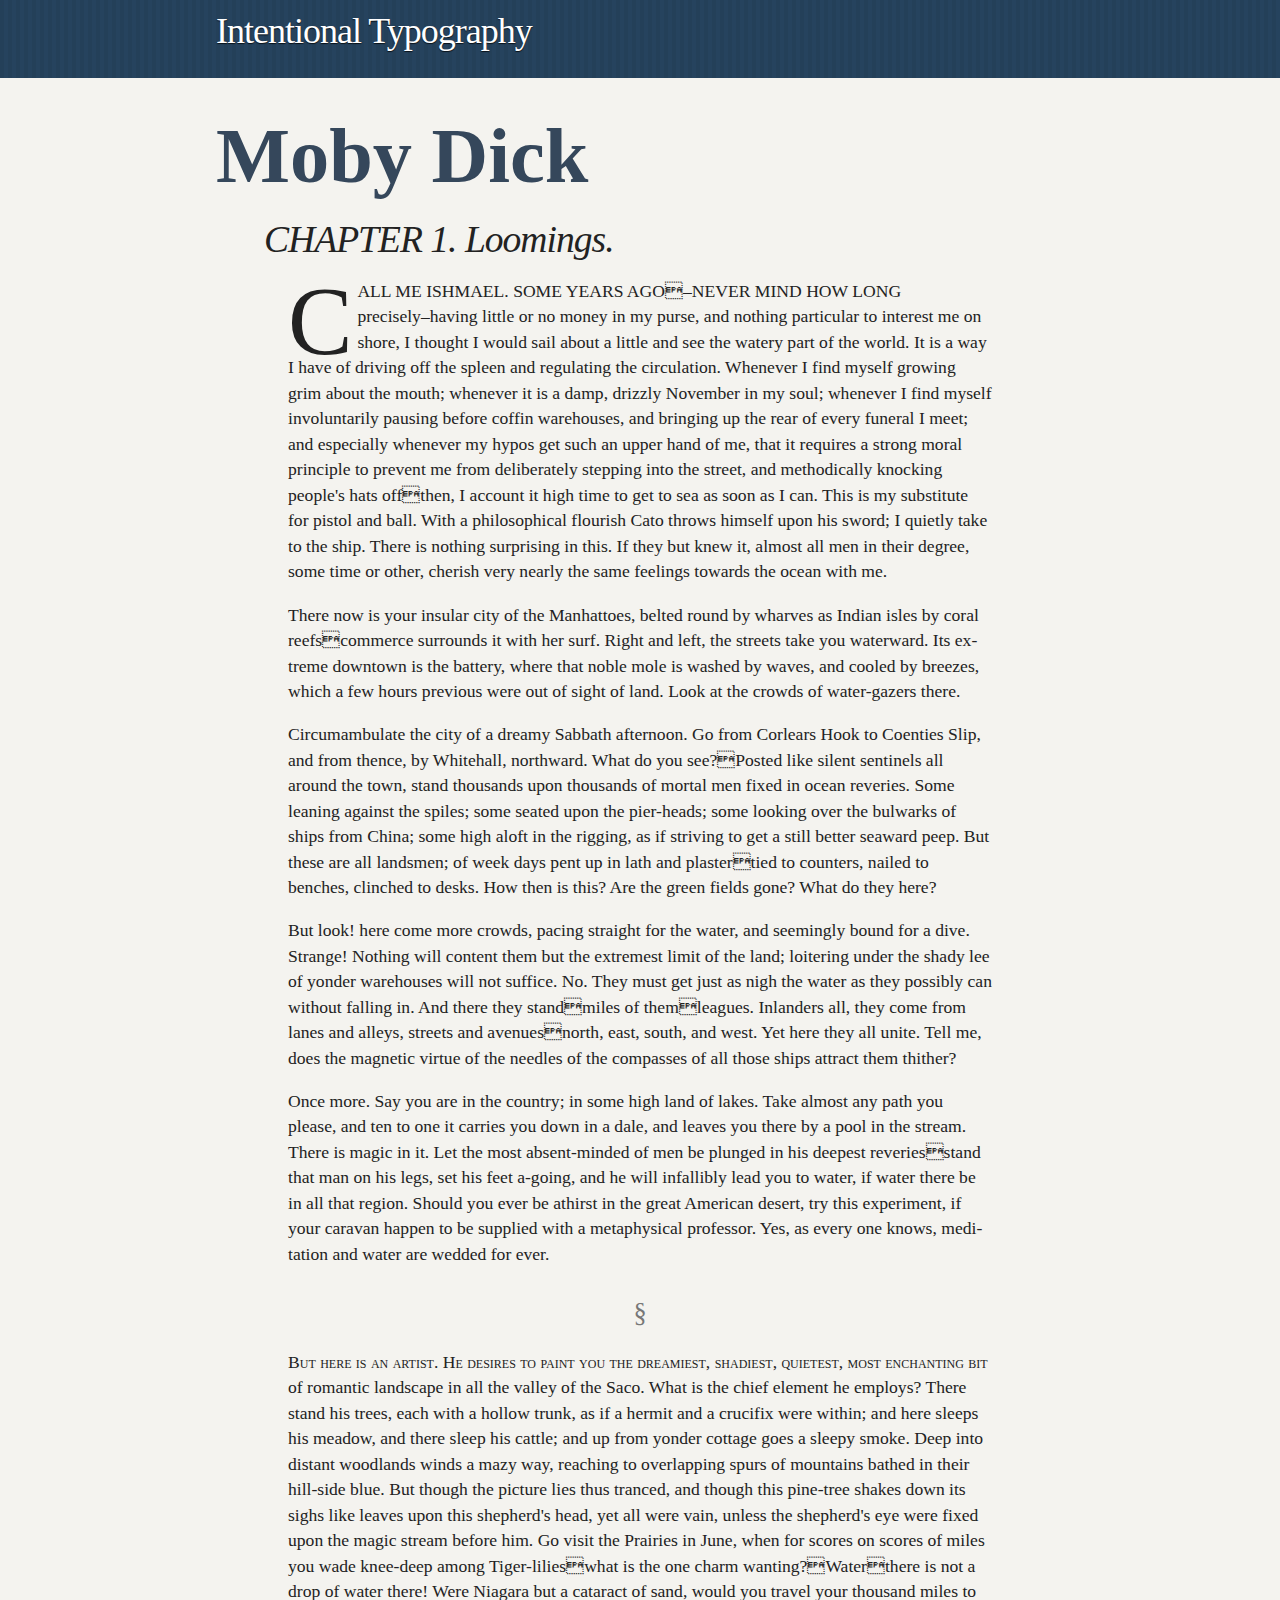
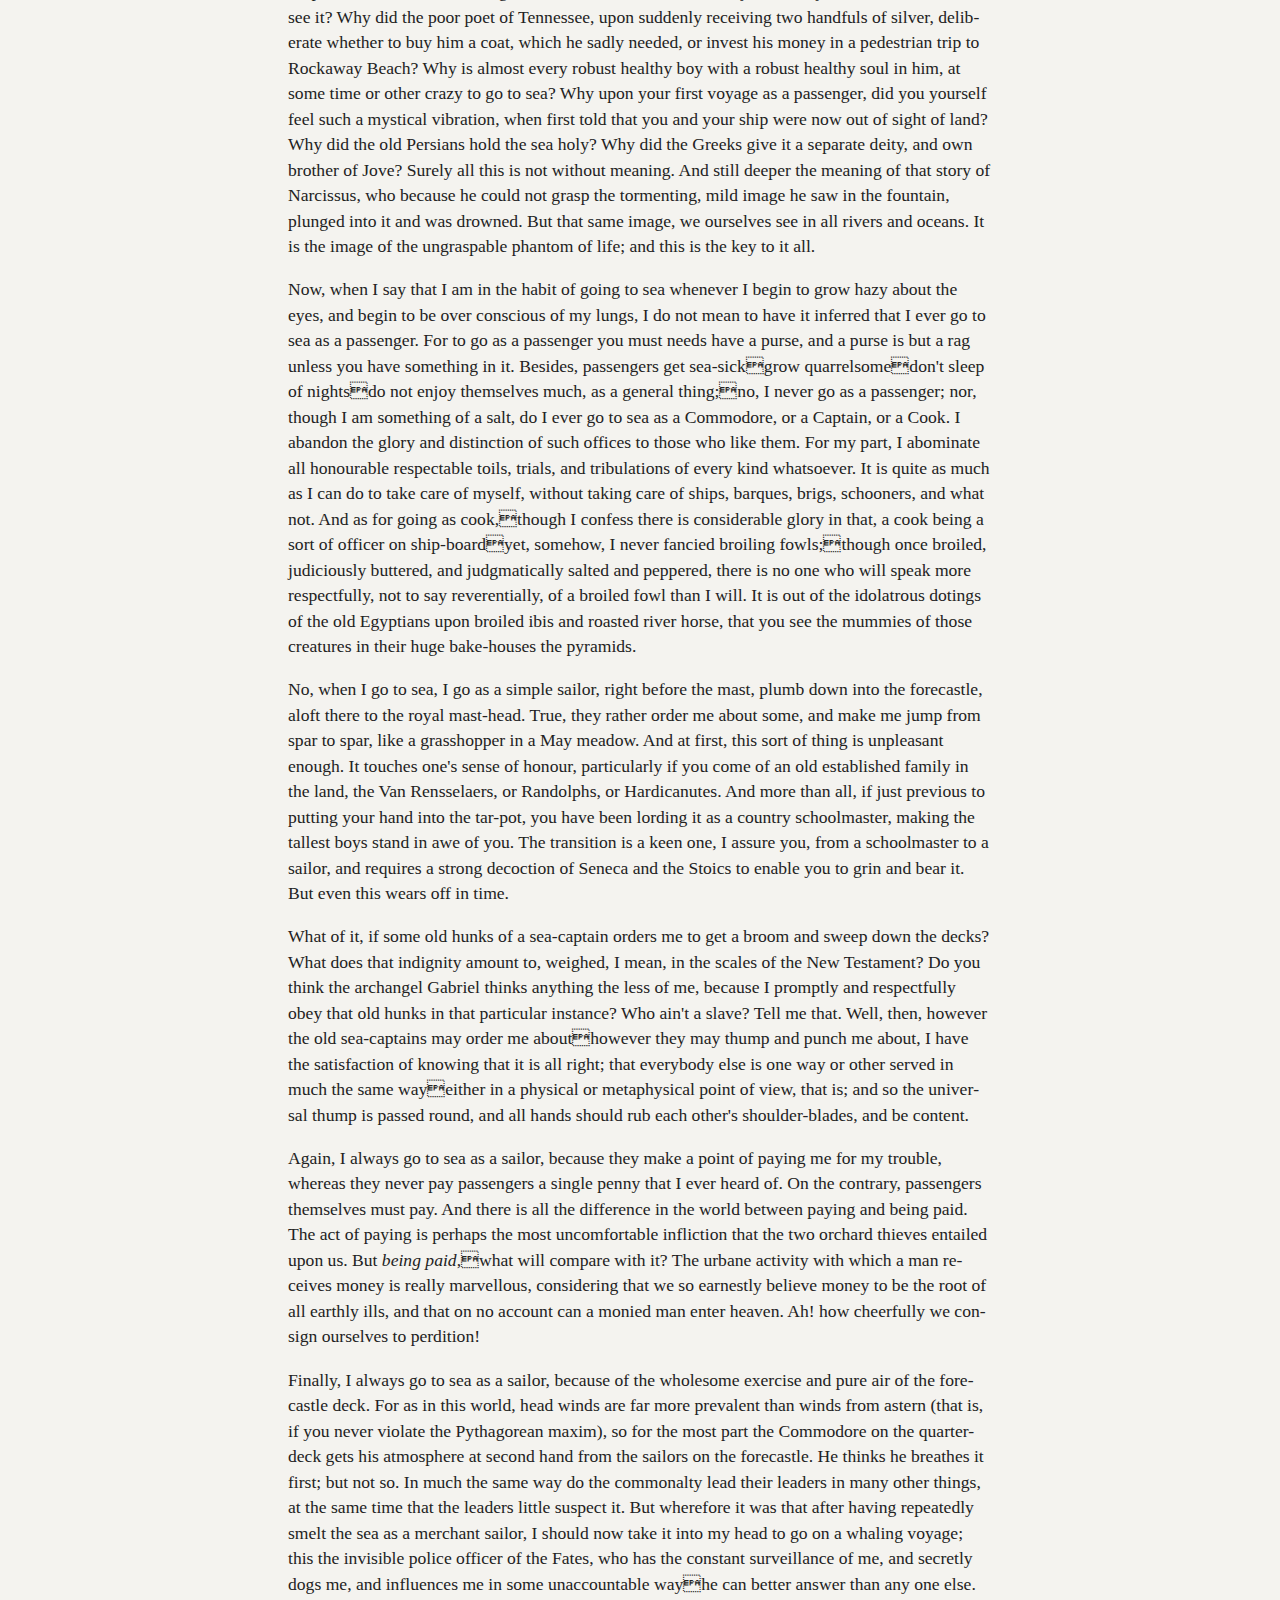
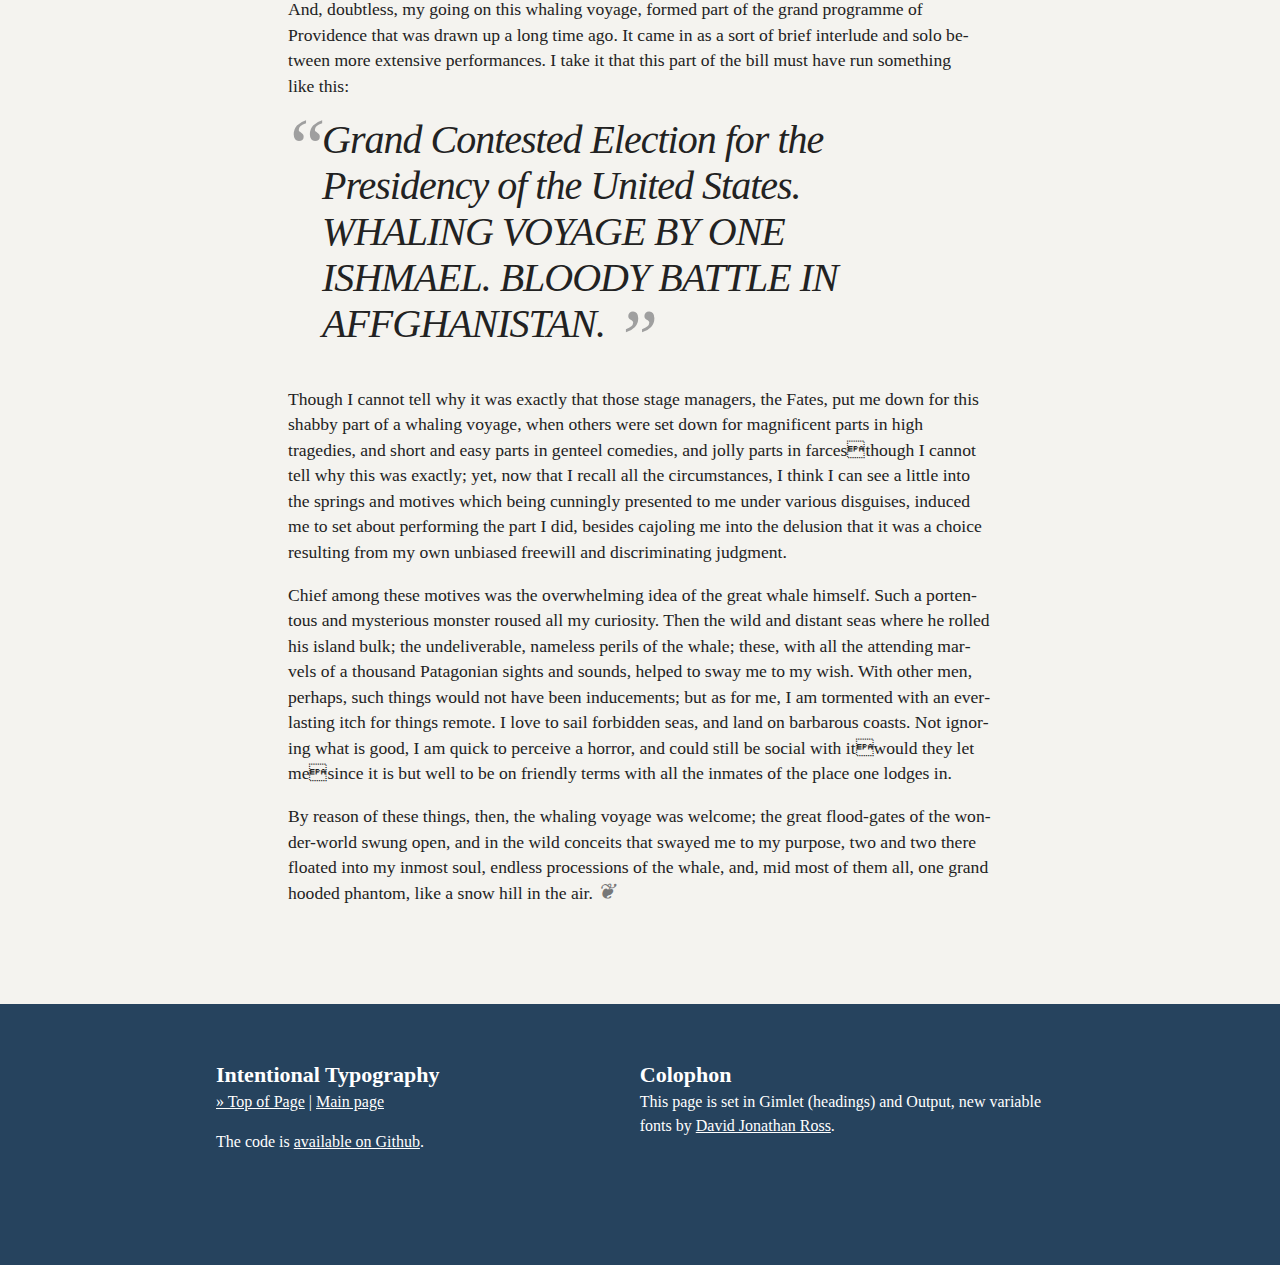
<file: mobydick-vf-djr.html>
<!doctype html>
<!--[if lt IE 7]>      <html class="no-js lt-ie9 lt-ie8 lt-ie7" lang=""> <![endif]-->
<!--[if IE 7]>         <html class="no-js lt-ie9 lt-ie8" lang=""> <![endif]-->
<!--[if IE 8]>         <html class="no-js lt-ie9" lang=""> <![endif]-->
<!--[if gt IE 8]><!--> <html class="no-js lowlight" lang="en"> <!--<![endif]-->
    <head>

		<title>Design is Communication</title>
		
		<link rel="dns-prefetch" href="//ajax.googleapis.com">
		<link rel="dns-prefetch" href="//maxcdn.bootstrapcdn.com">

		<!-- meta -->
		<meta charset="utf-8">
    <meta name="description" content="">
		<meta name="viewport" content="width=device-width, initial-scale=1.0">
    <meta http-equiv="x-ua-compatible" content="ie=edge">
		<meta http-equiv="cleartype" content="on">

		<link rel="icon" type="image/png" sizes="32x32" href="favicon-32x32.png">
		<link rel="icon" type="image/png" sizes="96x96" href="favicon-96x96.png">
		<link rel="icon" type="image/png" sizes="16x16" href="favicon-16x16.png">

    <link rel="stylesheet" href="css/webfonts.css">
    <link rel="stylesheet" href="css/normalize.min.css">
    <link rel="stylesheet" href="css/setup.min.css">
    <link rel="stylesheet" href="css/layout.css">
    <link rel="stylesheet" href="css/styles.css">
    <link rel="stylesheet" href="css/intentional_typography_vf_djr.css">
		<!--[if lt IE 9]>
			<script src="js/vendor/respond.min.js"></script>
		<![endif]-->
    <script src="js/vendor/modernizr-2.8.3.min.js"></script>
    <script src="js/vendor/fontfaceobserver.js"></script>
		<script type="text/javascript">
				(function() {
					document.documentElement.className += " wf-inactive"; 
			
					// Optimization for Repeat Views
					if( sessionStorage.foutFontsLoaded ) {
						document.documentElement.classList.remove("wf-inactive");
						document.documentElement.classList.add("wf-active");
						return;
					}
			
					var fontA = new FontFaceObserver('Louvette VF', {
							weight: 400,
							style: 'normal'
						});
					var fontB = new FontFaceObserver('Louvette VF', {
							weight: 400,
							style: 'italic'
						});
					var fontC = new FontFaceObserver('Amstelvar VF', {
							weight: 400,
							style: 'normal'
						});
						
			
					Promise.all([fontA.load(), fontB.load(), fontC.load()]).then(function () {
						document.documentElement.classList.remove("wf-inactive");
						document.documentElement.classList.add("wf-active");
			
						// Optimization for Repeat Views
						sessionStorage.foutFontsLoaded = true;
					});
				})();
			</script>
        
    </head>
    <body>
        		<!-- BEGIN web font toggle -->
        		<a href="#" id="toggle-fonts" class="toggle-fonts button on">Web Fonts</a>
				<style>
					.button {
  					display: none;
					  font-size: 14px;
					  font-family: "Lucida Grande", Helvetica, Arial, sans-serif;
					  text-decoration: none;
					  font-weight: bold;
					  color: #383838;
					  background-color: #fefafa;
					  background-image: -webkit-linear-gradient(#ffffff, #ede9e9);
					  background-image: -moz-linear-gradient(#ffffff, #ede9e9);
					  background-image: linear-gradient(#ffffff, #ede9e9);
					  padding: 0.25em;
					  border-radius: 0.5em;
					  -webkit-box-shadow: 1px 1px 3px rgba(0, 0, 0, 0.5);
					  -moz-box-shadow: 1px 1px 3px rgba(0, 0, 0, 0.5);
					  box-shadow: 1px 1px 3px rgba(0, 0, 0, 0.5);
					}
					.button:hover {
					  background-color: #e4e1e1;
					  background-image: -webkit-linear-gradient(#fefafa, #cbc7c7);
					  background-image: -moz-linear-gradient(#fefafa, #cbc7c7);
					  background-image: linear-gradient(#fefafa, #cbc7c7);
					}
					.toggle-fonts {
					  position: fixed; 
					  top: 0.5em; 
					  right: 0.5em; 
					  z-index: 999;
					}
					.toggle-fonts.on:after {
					  content: ": on";
					}
					.toggle-fonts.off:after {
					  content: ": off";
					}
				</style>
				

				<script>
					if (!'classList' in document.createElement('span')) {
			            document.getElementById('c-unsupported').classList.remove('hidden');
			            document.getElementById('execute').setAttribute('disabled', 'disabled');
			         } else {
			            document.getElementById('toggle-fonts').addEventListener('click', function() {
							document.getElementById('toggle-fonts').classList.toggle('on');
							document.getElementById('toggle-fonts').classList.toggle('off');
							document.getElementsByTagName("html")[0].classList.toggle('wf-active');
							document.getElementsByTagName("html")[0].classList.toggle('wf-inactive');
			        	});
         			}
         		</script>

        		<!-- END web font toggle -->

        <!-- Add your site or application content here -->
        <header role="banner" class="banner clearfix" id="banner">
	        <div class="section-content">
		        <div class="branding clearfix">
			        <h1 class="paper-name"><a href="index.html" title="Return to Home Page">Intentional Typography</a></h1>
		        </div>
	        </div>
        </header>

        <main class="content-area clearfix">
	        <div class="section-content">
		        <article class="article-detail initial">
              <h1>Moby Dick</h1>

    <h2>
      CHAPTER 1. Loomings.
    </h2>
    <p>
      Call me Ishmael. Some years ago–never mind how long precisely–having
      little or no money in my purse, and nothing particular to interest me on
      shore, I thought I would sail about a little and see the watery part of
      the world. It is a way I have of driving off the spleen and regulating the
      circulation. Whenever I find myself growing grim about the mouth; whenever
      it is a damp, drizzly November in my soul; whenever I find myself
      involuntarily pausing before coffin warehouses, and bringing up the rear
      of every funeral I meet; and especially whenever my hypos get such an
      upper hand of me, that it requires a strong moral principle to prevent me
      from deliberately stepping into the street, and methodically knocking
      people's hats offthen, I account it high time to get to sea as soon
      as I can. This is my substitute for pistol and ball. With a philosophical
      flourish Cato throws himself upon his sword; I quietly take to the ship.
      There is nothing surprising in this. If they but knew it, almost all men
      in their degree, some time or other, cherish very nearly the same feelings
      towards the ocean with me.
    </p>
    <p>
      There now is your insular city of the Manhattoes, belted round by wharves
      as Indian isles by coral reefscommerce surrounds it with her surf.
      Right and left, the streets take you waterward. Its extreme downtown is
      the battery, where that noble mole is washed by waves, and cooled by
      breezes, which a few hours previous were out of sight of land. Look at the
      crowds of water-gazers there.
    </p>
    <p>
      Circumambulate the city of a dreamy Sabbath afternoon. Go from Corlears
      Hook to Coenties Slip, and from thence, by Whitehall, northward. What do
      you see?Posted like silent sentinels all around the town, stand
      thousands upon thousands of mortal men fixed in ocean reveries. Some
      leaning against the spiles; some seated upon the pier-heads; some looking
      over the bulwarks of ships from China; some high aloft in the rigging, as
      if striving to get a still better seaward peep. But these are all
      landsmen; of week days pent up in lath and plastertied to counters,
      nailed to benches, clinched to desks. How then is this? Are the green
      fields gone? What do they here?
    </p>
    <p>
      But look! here come more crowds, pacing straight for the water, and
      seemingly bound for a dive. Strange! Nothing will content them but the
      extremest limit of the land; loitering under the shady lee of yonder
      warehouses will not suffice. No. They must get just as nigh the water as
      they possibly can without falling in. And there they standmiles of
      themleagues. Inlanders all, they come from lanes and alleys,
      streets and avenuesnorth, east, south, and west. Yet here they all
      unite. Tell me, does the magnetic virtue of the needles of the compasses
      of all those ships attract them thither?
    </p>
    <p>
      Once more. Say you are in the country; in some high land of lakes. Take
      almost any path you please, and ten to one it carries you down in a dale,
      and leaves you there by a pool in the stream. There is magic in it. Let
      the most absent-minded of men be plunged in his deepest reveriesstand
      that man on his legs, set his feet a-going, and he will infallibly lead
      you to water, if water there be in all that region. Should you ever be
      athirst in the great American desert, try this experiment, if your caravan
      happen to be supplied with a metaphysical professor. Yes, as every one
      knows, meditation and water are wedded for ever.
    </p>
    <p class="section-end"></p>
    <p>
      But here is an artist. He desires to paint you the dreamiest, shadiest,
      quietest, most enchanting bit of romantic landscape in all the valley of
      the Saco. What is the chief element he employs? There stand his trees,
      each with a hollow trunk, as if a hermit and a crucifix were within; and
      here sleeps his meadow, and there sleep his cattle; and up from yonder
      cottage goes a sleepy smoke. Deep into distant woodlands winds a mazy way,
      reaching to overlapping spurs of mountains bathed in their hill-side blue.
      But though the picture lies thus tranced, and though this pine-tree shakes
      down its sighs like leaves upon this shepherd's head, yet all were vain,
      unless the shepherd's eye were fixed upon the magic stream before him. Go
      visit the Prairies in June, when for scores on scores of miles you wade
      knee-deep among Tiger-lilieswhat is the one charm wanting?Waterthere
      is not a drop of water there! Were Niagara but a cataract of sand, would
      you travel your thousand miles to see it? Why did the poor poet of
      Tennessee, upon suddenly receiving two handfuls of silver, deliberate
      whether to buy him a coat, which he sadly needed, or invest his money in a
      pedestrian trip to Rockaway Beach? Why is almost every robust healthy boy
      with a robust healthy soul in him, at some time or other crazy to go to
      sea? Why upon your first voyage as a passenger, did you yourself feel such
      a mystical vibration, when first told that you and your ship were now out
      of sight of land? Why did the old Persians hold the sea holy? Why did the
      Greeks give it a separate deity, and own brother of Jove? Surely all this
      is not without meaning. And still deeper the meaning of that story of
      Narcissus, who because he could not grasp the tormenting, mild image he
      saw in the fountain, plunged into it and was drowned. But that same image,
      we ourselves see in all rivers and oceans. It is the image of the
      ungraspable phantom of life; and this is the key to it all.
    </p>
    <p>
      Now, when I say that I am in the habit of going to sea whenever I begin to
      grow hazy about the eyes, and begin to be over conscious of my lungs, I do
      not mean to have it inferred that I ever go to sea as a passenger. For to
      go as a passenger you must needs have a purse, and a purse is but a rag
      unless you have something in it. Besides, passengers get sea-sickgrow
      quarrelsomedon't sleep of nightsdo not enjoy themselves
      much, as a general thing;no, I never go as a passenger; nor, though
      I am something of a salt, do I ever go to sea as a Commodore, or a
      Captain, or a Cook. I abandon the glory and distinction of such offices to
      those who like them. For my part, I abominate all honourable respectable
      toils, trials, and tribulations of every kind whatsoever. It is quite as
      much as I can do to take care of myself, without taking care of ships,
      barques, brigs, schooners, and what not. And as for going as cook,though
      I confess there is considerable glory in that, a cook being a sort of
      officer on ship-boardyet, somehow, I never fancied broiling fowls;though
      once broiled, judiciously buttered, and judgmatically salted and peppered,
      there is no one who will speak more respectfully, not to say
      reverentially, of a broiled fowl than I will. It is out of the idolatrous
      dotings of the old Egyptians upon broiled ibis and roasted river horse,
      that you see the mummies of those creatures in their huge bake-houses the
      pyramids.
    </p>
    <p>
      No, when I go to sea, I go as a simple sailor, right before the mast,
      plumb down into the forecastle, aloft there to the royal mast-head. True,
      they rather order me about some, and make me jump from spar to spar, like
      a grasshopper in a May meadow. And at first, this sort of thing is
      unpleasant enough. It touches one's sense of honour, particularly if you
      come of an old established family in the land, the Van Rensselaers, or
      Randolphs, or Hardicanutes. And more than all, if just previous to putting
      your hand into the tar-pot, you have been lording it as a country
      schoolmaster, making the tallest boys stand in awe of you. The transition
      is a keen one, I assure you, from a schoolmaster to a sailor, and requires
      a strong decoction of Seneca and the Stoics to enable you to grin and bear
      it. But even this wears off in time.
    </p>
    <p>
      What of it, if some old hunks of a sea-captain orders me to get a broom
      and sweep down the decks? What does that indignity amount to, weighed, I
      mean, in the scales of the New Testament? Do you think the archangel
      Gabriel thinks anything the less of me, because I promptly and
      respectfully obey that old hunks in that particular instance? Who ain't a
      slave? Tell me that. Well, then, however the old sea-captains may order me
      abouthowever they may thump and punch me about, I have the
      satisfaction of knowing that it is all right; that everybody else is one
      way or other served in much the same wayeither in a physical or
      metaphysical point of view, that is; and so the universal thump is passed
      round, and all hands should rub each other's shoulder-blades, and be
      content.
    </p>
    <p>
      Again, I always go to sea as a sailor, because they make a point of paying
      me for my trouble, whereas they never pay passengers a single penny that I
      ever heard of. On the contrary, passengers themselves must pay. And there
      is all the difference in the world between paying and being paid. The act
      of paying is perhaps the most uncomfortable infliction that the two
      orchard thieves entailed upon us. But <i>being paid</i>,what will compare
      with it? The urbane activity with which a man receives money is really
      marvellous, considering that we so earnestly believe money to be the root
      of all earthly ills, and that on no account can a monied man enter heaven.
      Ah! how cheerfully we consign ourselves to perdition!
    </p>
    <p>
      Finally, I always go to sea as a sailor, because of the wholesome exercise
      and pure air of the fore-castle deck. For as in this world, head winds are
      far more prevalent than winds from astern (that is, if you never violate
      the Pythagorean maxim), so for the most part the Commodore on the
      quarter-deck gets his atmosphere at second hand from the sailors on the
      forecastle. He thinks he breathes it first; but not so. In much the same
      way do the commonalty lead their leaders in many other things, at the same
      time that the leaders little suspect it. But wherefore it was that after
      having repeatedly smelt the sea as a merchant sailor, I should now take it
      into my head to go on a whaling voyage; this the invisible police officer
      of the Fates, who has the constant surveillance of me, and secretly dogs
      me, and influences me in some unaccountable wayhe can better answer
      than any one else. And, doubtless, my going on this whaling voyage, formed
      part of the grand programme of Providence that was drawn up a long time
      ago. It came in as a sort of brief interlude and solo between more
      extensive performances. I take it that this part of the bill must have run
      something like this:
    </p>
    <blockquote>
      <i>Grand Contested Election for the Presidency of the United States.</i>
      WHALING VOYAGE BY ONE ISHMAEL. BLOODY BATTLE IN AFFGHANISTAN.
    </blockquote>
    <p>
      Though I cannot tell why it was exactly that those stage managers, the
      Fates, put me down for this shabby part of a whaling voyage, when others
      were set down for magnificent parts in high tragedies, and short and easy
      parts in genteel comedies, and jolly parts in farcesthough I cannot
      tell why this was exactly; yet, now that I recall all the circumstances, I
      think I can see a little into the springs and motives which being
      cunningly presented to me under various disguises, induced me to set about
      performing the part I did, besides cajoling me into the delusion that it
      was a choice resulting from my own unbiased freewill and discriminating
      judgment.
    </p>
    <p>
      Chief among these motives was the overwhelming idea of the great whale
      himself. Such a portentous and mysterious monster roused all my curiosity.
      Then the wild and distant seas where he rolled his island bulk; the
      undeliverable, nameless perils of the whale; these, with all the attending
      marvels of a thousand Patagonian sights and sounds, helped to sway me to
      my wish. With other men, perhaps, such things would not have been
      inducements; but as for me, I am tormented with an everlasting itch for
      things remote. I love to sail forbidden seas, and land on barbarous
      coasts. Not ignoring what is good, I am quick to perceive a horror, and
      could still be social with itwould they let mesince it is
      but well to be on friendly terms with all the inmates of the place one
      lodges in.
    </p>
    <p>
      By reason of these things, then, the whaling voyage was welcome; the great
      flood-gates of the wonder-world swung open, and in the wild conceits that
      swayed me to my purpose, two and two there floated into my inmost soul,
      endless processions of the whale, and, mid most of them all, one grand
      hooded phantom, like a snow hill in the air.
    </p>


		        </article>
	        </div><!--/.section-content-->
        </main>
        <footer id="footer" class="footer clearfix" role="contentinfo">
	        <div class="section-content">
	        	<div class="footer-left">
		        	<h4>Intentional Typography</h4>
		        	<p><a href="#top">&raquo; Top of Page</a> | <a href="index.html">Main page</a></p>
		        	<p>The code is <a href="https://github.com/jpamental/vfdemos">available on Github</a>.
	        	</div>
	        	<div class="footer-right">
		        	<h4>Colophon</h4>
		        	<p>This page is set in Gimlet (headings) and Output, new variable fonts by <a href="http://djr.com/">David Jonathan Ross</a>.</p>
	        	</div>
	        </div><!--/.section-content-->
        </footer>




    <script src="js/vendor/jquery-1.12.0.min.js" defer></script>
    <script src="js/plugins.js" defer></script>

    <!-- Widowtamer -->
    <script src="js/vendor/widowtamer-min.js" defer></script>

    <!-- classList polyfill -->
    <script src="js/vendor/classlist_polyfill.min.js" defer></script>

    <script src="js/main.js" defer></script>

    </body>
</html>
</file>
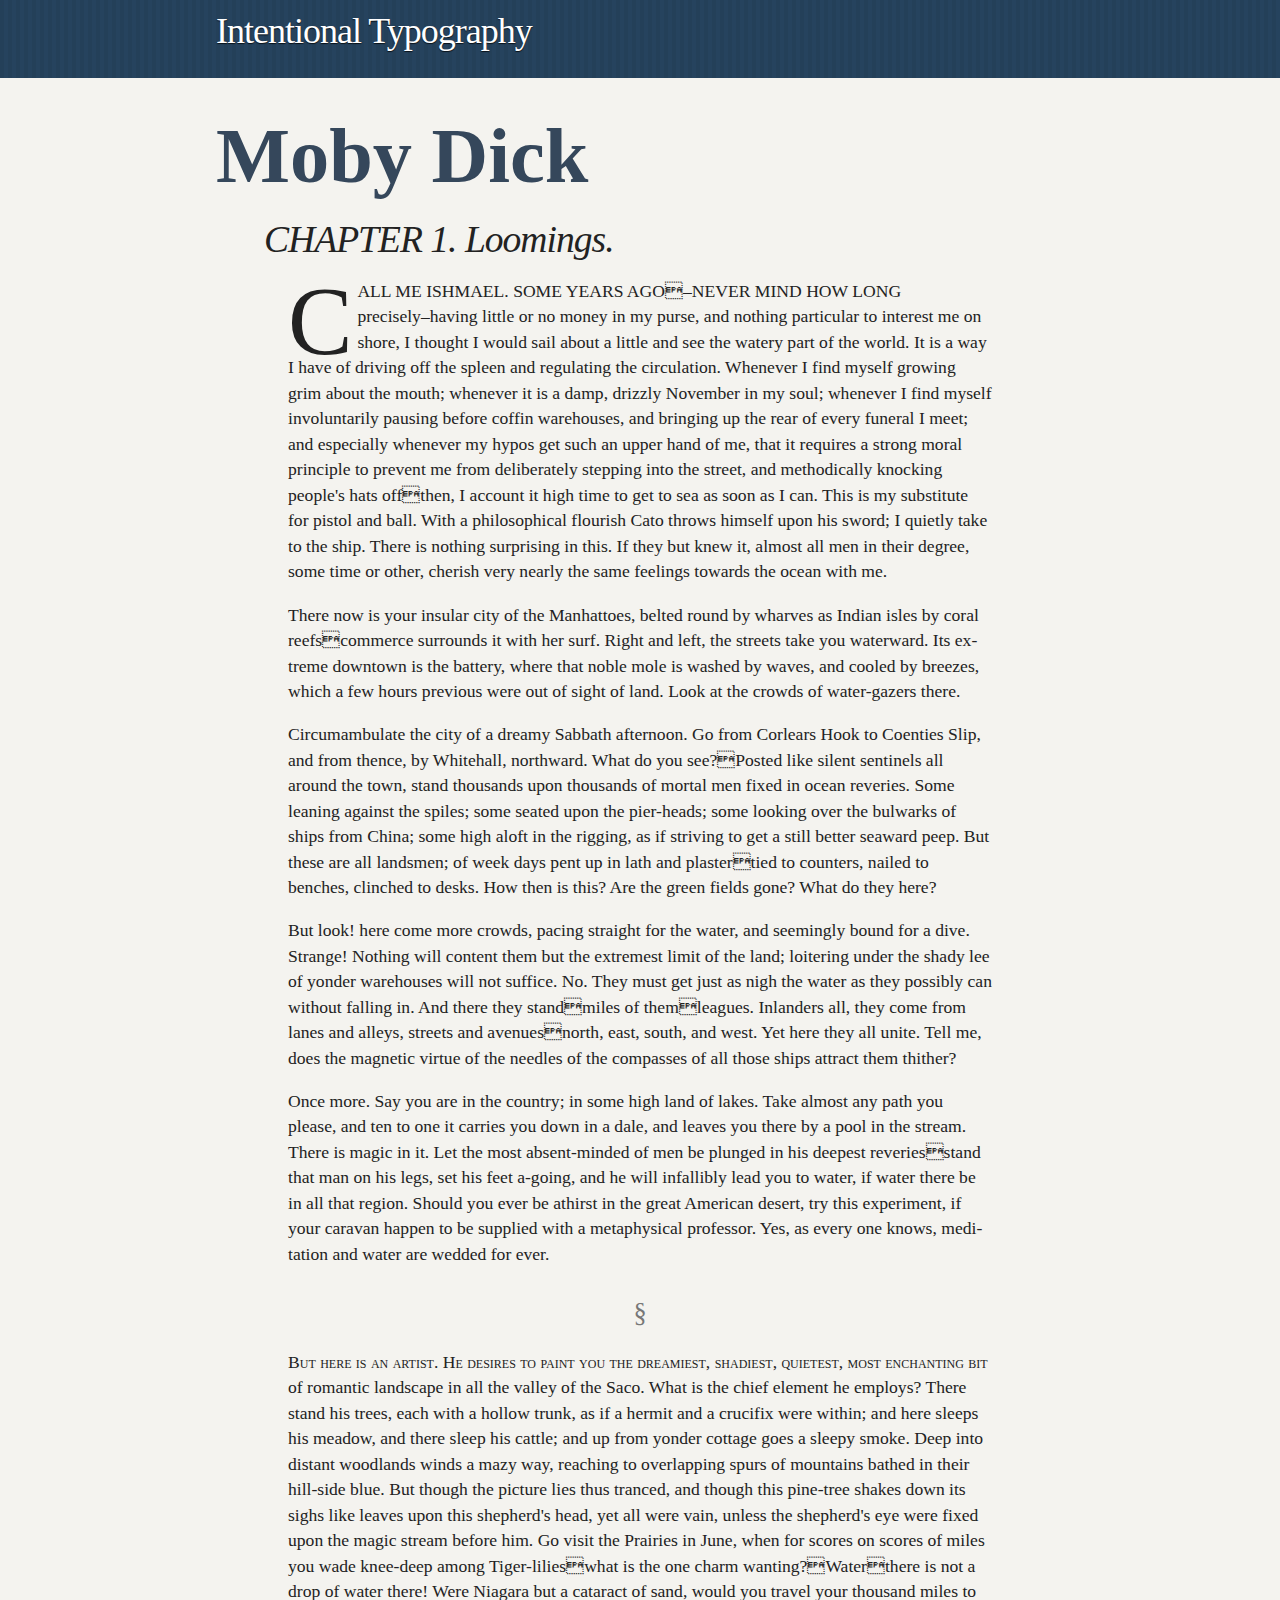
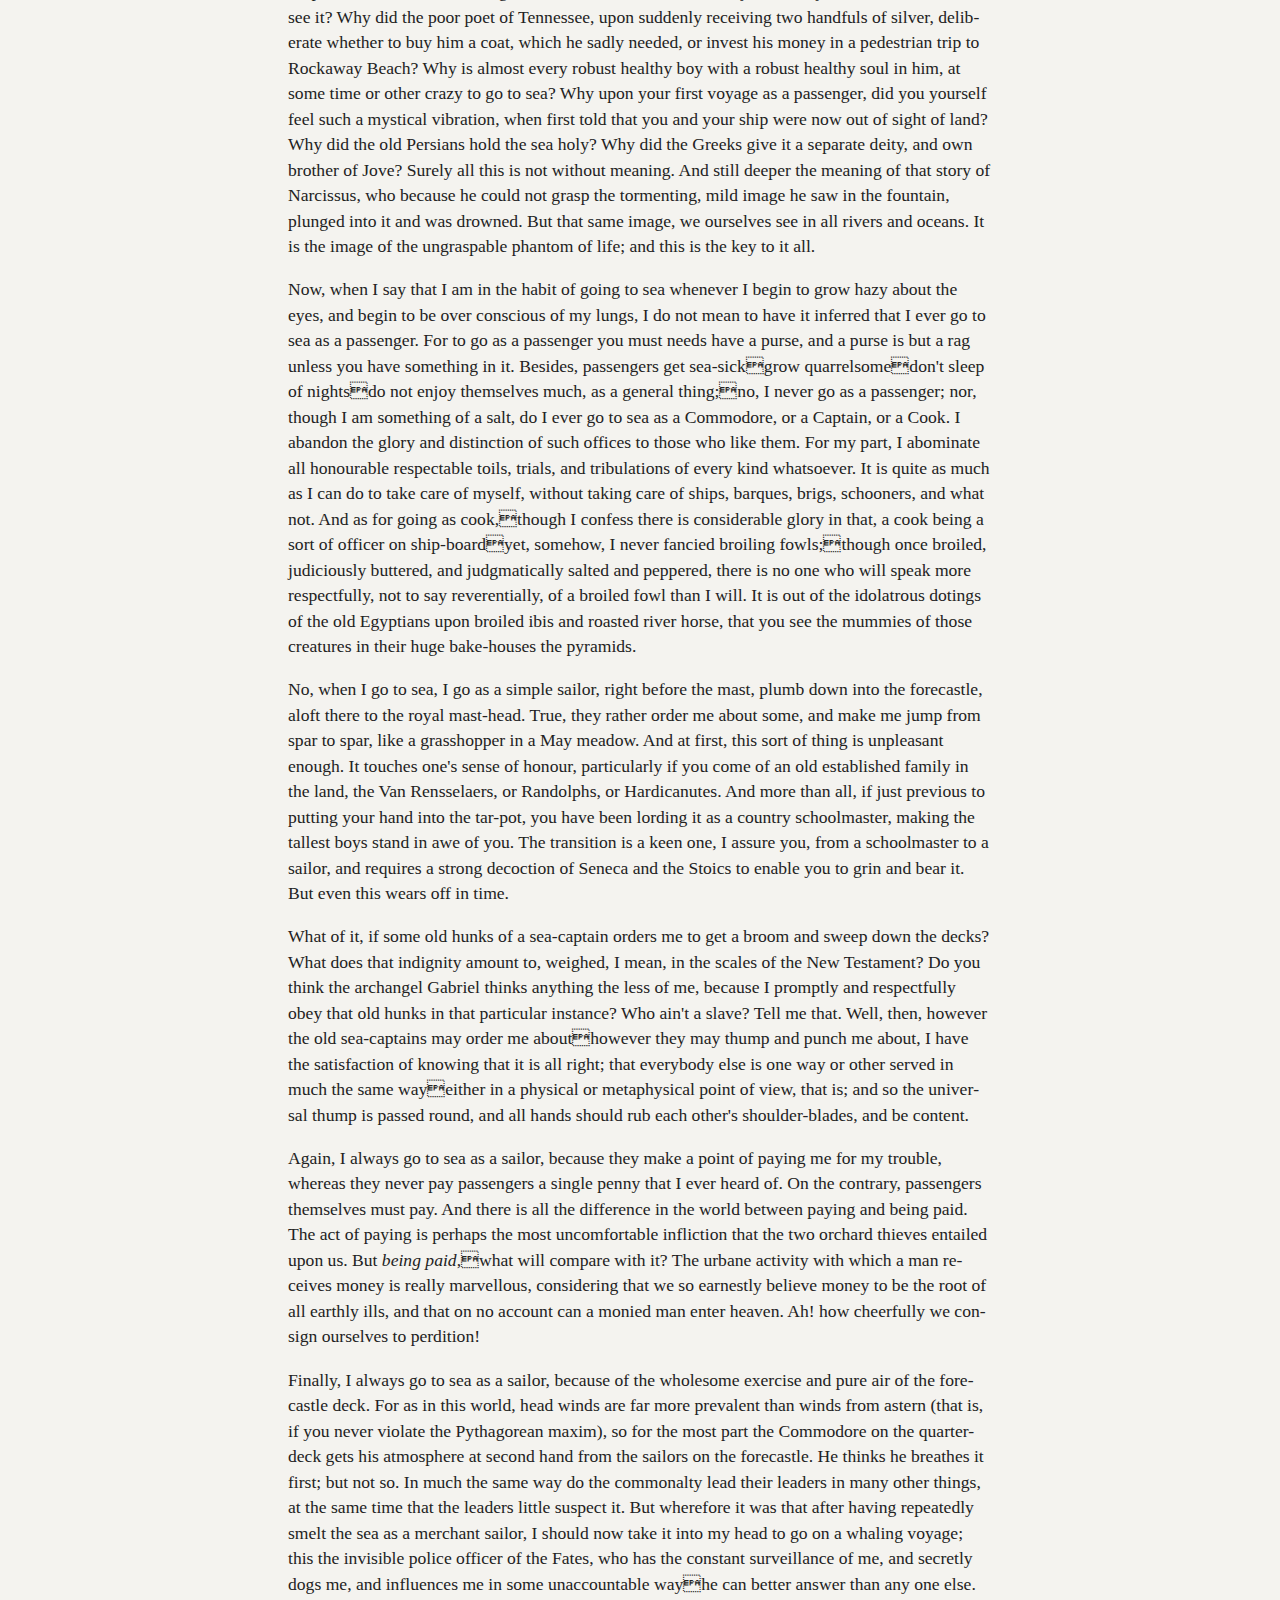
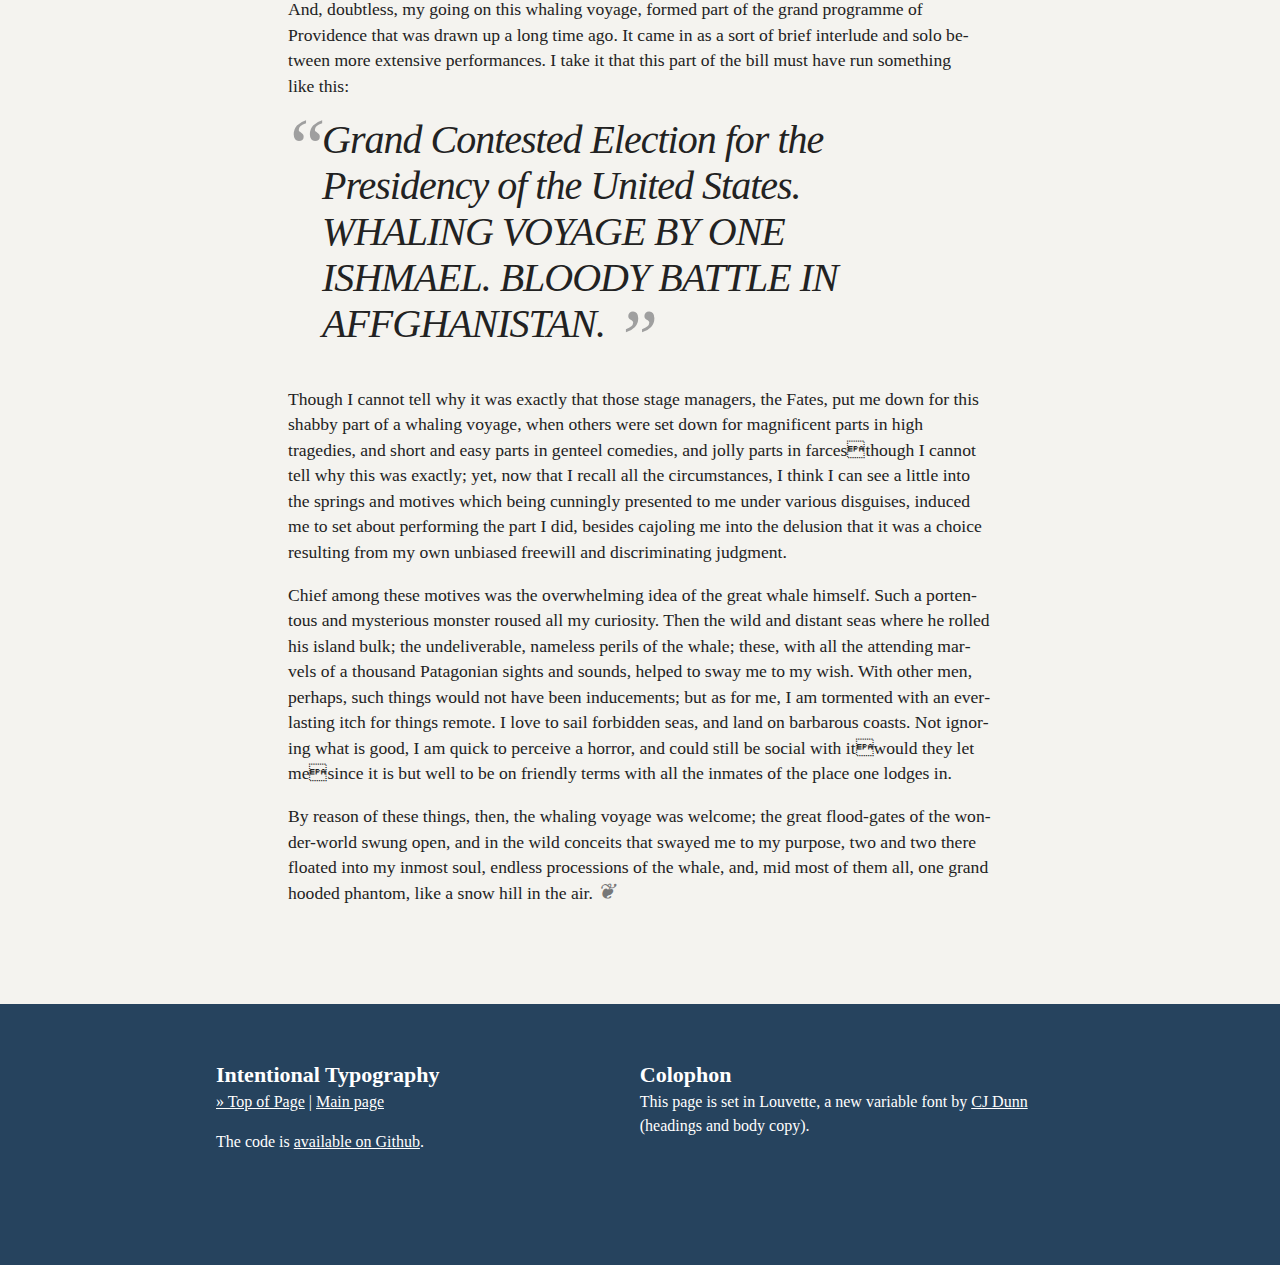
<file: mobydick-vf-louvette.html>
<!doctype html>
<!--[if lt IE 7]>      <html class="no-js lt-ie9 lt-ie8 lt-ie7" lang=""> <![endif]-->
<!--[if IE 7]>         <html class="no-js lt-ie9 lt-ie8" lang=""> <![endif]-->
<!--[if IE 8]>         <html class="no-js lt-ie9" lang=""> <![endif]-->
<!--[if gt IE 8]><!--> <html class="no-js lowlight" lang="en"> <!--<![endif]-->
    <head>

		<title>Design is Communication</title>
		
		<link rel="dns-prefetch" href="//ajax.googleapis.com">
		<link rel="dns-prefetch" href="//maxcdn.bootstrapcdn.com">

		<!-- meta -->
		<meta charset="utf-8">
    <meta name="description" content="">
		<meta name="viewport" content="width=device-width, initial-scale=1.0">
    <meta http-equiv="x-ua-compatible" content="ie=edge">
		<meta http-equiv="cleartype" content="on">

		<link rel="icon" type="image/png" sizes="32x32" href="favicon-32x32.png">
		<link rel="icon" type="image/png" sizes="96x96" href="favicon-96x96.png">
		<link rel="icon" type="image/png" sizes="16x16" href="favicon-16x16.png">

    <link rel="stylesheet" href="css/webfonts.css">
    <link rel="stylesheet" href="css/normalize.min.css">
    <link rel="stylesheet" href="css/setup.min.css">
    <link rel="stylesheet" href="css/layout.css">
    <link rel="stylesheet" href="css/styles.css">
    <link rel="stylesheet" href="css/intentional_typography_vf_louvette.css">
		<!--[if lt IE 9]>
			<script src="js/vendor/respond.min.js"></script>
		<![endif]-->
    <script src="js/vendor/modernizr-2.8.3.min.js"></script>
    <script src="js/vendor/fontfaceobserver.js"></script>
		<script type="text/javascript">
				(function() {
					document.documentElement.className += " wf-inactive"; 
			
					// Optimization for Repeat Views
					if( sessionStorage.foutFontsLoaded ) {
						document.documentElement.classList.remove("wf-inactive");
						document.documentElement.classList.add("wf-active");
						return;
					}
			
					var fontA = new FontFaceObserver('Louvette VF', {
							weight: 400,
							style: 'normal'
						});
					var fontB = new FontFaceObserver('Louvette VF', {
							weight: 400,
							style: 'italic'
						});
					var fontC = new FontFaceObserver('Amstelvar VF', {
							weight: 400,
							style: 'normal'
						});
						
			
					Promise.all([fontA.load(), fontB.load(), fontC.load()]).then(function () {
						document.documentElement.classList.remove("wf-inactive");
						document.documentElement.classList.add("wf-active");
			
						// Optimization for Repeat Views
						sessionStorage.foutFontsLoaded = true;
					});
				})();
			</script>
        
    </head>
    <body>
        		<!-- BEGIN web font toggle -->
        		<a href="#" id="toggle-fonts" class="toggle-fonts button on">Web Fonts</a>
				<style>
					.button {
  					display: none;
					  font-size: 14px;
					  font-family: "Lucida Grande", Helvetica, Arial, sans-serif;
					  text-decoration: none;
					  font-weight: bold;
					  color: #383838;
					  background-color: #fefafa;
					  background-image: -webkit-linear-gradient(#ffffff, #ede9e9);
					  background-image: -moz-linear-gradient(#ffffff, #ede9e9);
					  background-image: linear-gradient(#ffffff, #ede9e9);
					  padding: 0.25em;
					  border-radius: 0.5em;
					  -webkit-box-shadow: 1px 1px 3px rgba(0, 0, 0, 0.5);
					  -moz-box-shadow: 1px 1px 3px rgba(0, 0, 0, 0.5);
					  box-shadow: 1px 1px 3px rgba(0, 0, 0, 0.5);
					}
					.button:hover {
					  background-color: #e4e1e1;
					  background-image: -webkit-linear-gradient(#fefafa, #cbc7c7);
					  background-image: -moz-linear-gradient(#fefafa, #cbc7c7);
					  background-image: linear-gradient(#fefafa, #cbc7c7);
					}
					.toggle-fonts {
					  position: fixed; 
					  top: 0.5em; 
					  right: 0.5em; 
					  z-index: 999;
					}
					.toggle-fonts.on:after {
					  content: ": on";
					}
					.toggle-fonts.off:after {
					  content: ": off";
					}
				</style>
				

				<script>
					if (!'classList' in document.createElement('span')) {
			            document.getElementById('c-unsupported').classList.remove('hidden');
			            document.getElementById('execute').setAttribute('disabled', 'disabled');
			         } else {
			            document.getElementById('toggle-fonts').addEventListener('click', function() {
							document.getElementById('toggle-fonts').classList.toggle('on');
							document.getElementById('toggle-fonts').classList.toggle('off');
							document.getElementsByTagName("html")[0].classList.toggle('wf-active');
							document.getElementsByTagName("html")[0].classList.toggle('wf-inactive');
			        	});
         			}
         		</script>

        		<!-- END web font toggle -->

        <!-- Add your site or application content here -->
        <header role="banner" class="banner clearfix" id="banner">
	        <div class="section-content">
		        <div class="branding clearfix">
			        <h1 class="paper-name"><a href="index.html" title="Return to Home Page">Intentional Typography</a></h1>
		        </div>
	        </div>
        </header>

        <main class="content-area clearfix">
	        <div class="section-content">
		        <article class="article-detail initial">
              <h1>Moby Dick</h1>

    <h2>
      CHAPTER 1. Loomings.
    </h2>
    <p>
      Call me Ishmael. Some years ago–never mind how long precisely–having
      little or no money in my purse, and nothing particular to interest me on
      shore, I thought I would sail about a little and see the watery part of
      the world. It is a way I have of driving off the spleen and regulating the
      circulation. Whenever I find myself growing grim about the mouth; whenever
      it is a damp, drizzly November in my soul; whenever I find myself
      involuntarily pausing before coffin warehouses, and bringing up the rear
      of every funeral I meet; and especially whenever my hypos get such an
      upper hand of me, that it requires a strong moral principle to prevent me
      from deliberately stepping into the street, and methodically knocking
      people's hats offthen, I account it high time to get to sea as soon
      as I can. This is my substitute for pistol and ball. With a philosophical
      flourish Cato throws himself upon his sword; I quietly take to the ship.
      There is nothing surprising in this. If they but knew it, almost all men
      in their degree, some time or other, cherish very nearly the same feelings
      towards the ocean with me.
    </p>
    <p>
      There now is your insular city of the Manhattoes, belted round by wharves
      as Indian isles by coral reefscommerce surrounds it with her surf.
      Right and left, the streets take you waterward. Its extreme downtown is
      the battery, where that noble mole is washed by waves, and cooled by
      breezes, which a few hours previous were out of sight of land. Look at the
      crowds of water-gazers there.
    </p>
    <p>
      Circumambulate the city of a dreamy Sabbath afternoon. Go from Corlears
      Hook to Coenties Slip, and from thence, by Whitehall, northward. What do
      you see?Posted like silent sentinels all around the town, stand
      thousands upon thousands of mortal men fixed in ocean reveries. Some
      leaning against the spiles; some seated upon the pier-heads; some looking
      over the bulwarks of ships from China; some high aloft in the rigging, as
      if striving to get a still better seaward peep. But these are all
      landsmen; of week days pent up in lath and plastertied to counters,
      nailed to benches, clinched to desks. How then is this? Are the green
      fields gone? What do they here?
    </p>
    <p>
      But look! here come more crowds, pacing straight for the water, and
      seemingly bound for a dive. Strange! Nothing will content them but the
      extremest limit of the land; loitering under the shady lee of yonder
      warehouses will not suffice. No. They must get just as nigh the water as
      they possibly can without falling in. And there they standmiles of
      themleagues. Inlanders all, they come from lanes and alleys,
      streets and avenuesnorth, east, south, and west. Yet here they all
      unite. Tell me, does the magnetic virtue of the needles of the compasses
      of all those ships attract them thither?
    </p>
    <p>
      Once more. Say you are in the country; in some high land of lakes. Take
      almost any path you please, and ten to one it carries you down in a dale,
      and leaves you there by a pool in the stream. There is magic in it. Let
      the most absent-minded of men be plunged in his deepest reveriesstand
      that man on his legs, set his feet a-going, and he will infallibly lead
      you to water, if water there be in all that region. Should you ever be
      athirst in the great American desert, try this experiment, if your caravan
      happen to be supplied with a metaphysical professor. Yes, as every one
      knows, meditation and water are wedded for ever.
    </p>
    <p class="section-end"></p>
    <p>
      But here is an artist. He desires to paint you the dreamiest, shadiest,
      quietest, most enchanting bit of romantic landscape in all the valley of
      the Saco. What is the chief element he employs? There stand his trees,
      each with a hollow trunk, as if a hermit and a crucifix were within; and
      here sleeps his meadow, and there sleep his cattle; and up from yonder
      cottage goes a sleepy smoke. Deep into distant woodlands winds a mazy way,
      reaching to overlapping spurs of mountains bathed in their hill-side blue.
      But though the picture lies thus tranced, and though this pine-tree shakes
      down its sighs like leaves upon this shepherd's head, yet all were vain,
      unless the shepherd's eye were fixed upon the magic stream before him. Go
      visit the Prairies in June, when for scores on scores of miles you wade
      knee-deep among Tiger-lilieswhat is the one charm wanting?Waterthere
      is not a drop of water there! Were Niagara but a cataract of sand, would
      you travel your thousand miles to see it? Why did the poor poet of
      Tennessee, upon suddenly receiving two handfuls of silver, deliberate
      whether to buy him a coat, which he sadly needed, or invest his money in a
      pedestrian trip to Rockaway Beach? Why is almost every robust healthy boy
      with a robust healthy soul in him, at some time or other crazy to go to
      sea? Why upon your first voyage as a passenger, did you yourself feel such
      a mystical vibration, when first told that you and your ship were now out
      of sight of land? Why did the old Persians hold the sea holy? Why did the
      Greeks give it a separate deity, and own brother of Jove? Surely all this
      is not without meaning. And still deeper the meaning of that story of
      Narcissus, who because he could not grasp the tormenting, mild image he
      saw in the fountain, plunged into it and was drowned. But that same image,
      we ourselves see in all rivers and oceans. It is the image of the
      ungraspable phantom of life; and this is the key to it all.
    </p>
    <p>
      Now, when I say that I am in the habit of going to sea whenever I begin to
      grow hazy about the eyes, and begin to be over conscious of my lungs, I do
      not mean to have it inferred that I ever go to sea as a passenger. For to
      go as a passenger you must needs have a purse, and a purse is but a rag
      unless you have something in it. Besides, passengers get sea-sickgrow
      quarrelsomedon't sleep of nightsdo not enjoy themselves
      much, as a general thing;no, I never go as a passenger; nor, though
      I am something of a salt, do I ever go to sea as a Commodore, or a
      Captain, or a Cook. I abandon the glory and distinction of such offices to
      those who like them. For my part, I abominate all honourable respectable
      toils, trials, and tribulations of every kind whatsoever. It is quite as
      much as I can do to take care of myself, without taking care of ships,
      barques, brigs, schooners, and what not. And as for going as cook,though
      I confess there is considerable glory in that, a cook being a sort of
      officer on ship-boardyet, somehow, I never fancied broiling fowls;though
      once broiled, judiciously buttered, and judgmatically salted and peppered,
      there is no one who will speak more respectfully, not to say
      reverentially, of a broiled fowl than I will. It is out of the idolatrous
      dotings of the old Egyptians upon broiled ibis and roasted river horse,
      that you see the mummies of those creatures in their huge bake-houses the
      pyramids.
    </p>
    <p>
      No, when I go to sea, I go as a simple sailor, right before the mast,
      plumb down into the forecastle, aloft there to the royal mast-head. True,
      they rather order me about some, and make me jump from spar to spar, like
      a grasshopper in a May meadow. And at first, this sort of thing is
      unpleasant enough. It touches one's sense of honour, particularly if you
      come of an old established family in the land, the Van Rensselaers, or
      Randolphs, or Hardicanutes. And more than all, if just previous to putting
      your hand into the tar-pot, you have been lording it as a country
      schoolmaster, making the tallest boys stand in awe of you. The transition
      is a keen one, I assure you, from a schoolmaster to a sailor, and requires
      a strong decoction of Seneca and the Stoics to enable you to grin and bear
      it. But even this wears off in time.
    </p>
    <p>
      What of it, if some old hunks of a sea-captain orders me to get a broom
      and sweep down the decks? What does that indignity amount to, weighed, I
      mean, in the scales of the New Testament? Do you think the archangel
      Gabriel thinks anything the less of me, because I promptly and
      respectfully obey that old hunks in that particular instance? Who ain't a
      slave? Tell me that. Well, then, however the old sea-captains may order me
      abouthowever they may thump and punch me about, I have the
      satisfaction of knowing that it is all right; that everybody else is one
      way or other served in much the same wayeither in a physical or
      metaphysical point of view, that is; and so the universal thump is passed
      round, and all hands should rub each other's shoulder-blades, and be
      content.
    </p>
    <p>
      Again, I always go to sea as a sailor, because they make a point of paying
      me for my trouble, whereas they never pay passengers a single penny that I
      ever heard of. On the contrary, passengers themselves must pay. And there
      is all the difference in the world between paying and being paid. The act
      of paying is perhaps the most uncomfortable infliction that the two
      orchard thieves entailed upon us. But <i>being paid</i>,what will compare
      with it? The urbane activity with which a man receives money is really
      marvellous, considering that we so earnestly believe money to be the root
      of all earthly ills, and that on no account can a monied man enter heaven.
      Ah! how cheerfully we consign ourselves to perdition!
    </p>
    <p>
      Finally, I always go to sea as a sailor, because of the wholesome exercise
      and pure air of the fore-castle deck. For as in this world, head winds are
      far more prevalent than winds from astern (that is, if you never violate
      the Pythagorean maxim), so for the most part the Commodore on the
      quarter-deck gets his atmosphere at second hand from the sailors on the
      forecastle. He thinks he breathes it first; but not so. In much the same
      way do the commonalty lead their leaders in many other things, at the same
      time that the leaders little suspect it. But wherefore it was that after
      having repeatedly smelt the sea as a merchant sailor, I should now take it
      into my head to go on a whaling voyage; this the invisible police officer
      of the Fates, who has the constant surveillance of me, and secretly dogs
      me, and influences me in some unaccountable wayhe can better answer
      than any one else. And, doubtless, my going on this whaling voyage, formed
      part of the grand programme of Providence that was drawn up a long time
      ago. It came in as a sort of brief interlude and solo between more
      extensive performances. I take it that this part of the bill must have run
      something like this:
    </p>
    <blockquote>
      <i>Grand Contested Election for the Presidency of the United States.</i>
      WHALING VOYAGE BY ONE ISHMAEL. BLOODY BATTLE IN AFFGHANISTAN.
    </blockquote>
    <p>
      Though I cannot tell why it was exactly that those stage managers, the
      Fates, put me down for this shabby part of a whaling voyage, when others
      were set down for magnificent parts in high tragedies, and short and easy
      parts in genteel comedies, and jolly parts in farcesthough I cannot
      tell why this was exactly; yet, now that I recall all the circumstances, I
      think I can see a little into the springs and motives which being
      cunningly presented to me under various disguises, induced me to set about
      performing the part I did, besides cajoling me into the delusion that it
      was a choice resulting from my own unbiased freewill and discriminating
      judgment.
    </p>
    <p>
      Chief among these motives was the overwhelming idea of the great whale
      himself. Such a portentous and mysterious monster roused all my curiosity.
      Then the wild and distant seas where he rolled his island bulk; the
      undeliverable, nameless perils of the whale; these, with all the attending
      marvels of a thousand Patagonian sights and sounds, helped to sway me to
      my wish. With other men, perhaps, such things would not have been
      inducements; but as for me, I am tormented with an everlasting itch for
      things remote. I love to sail forbidden seas, and land on barbarous
      coasts. Not ignoring what is good, I am quick to perceive a horror, and
      could still be social with itwould they let mesince it is
      but well to be on friendly terms with all the inmates of the place one
      lodges in.
    </p>
    <p>
      By reason of these things, then, the whaling voyage was welcome; the great
      flood-gates of the wonder-world swung open, and in the wild conceits that
      swayed me to my purpose, two and two there floated into my inmost soul,
      endless processions of the whale, and, mid most of them all, one grand
      hooded phantom, like a snow hill in the air.
    </p>


		        </article>
	        </div><!--/.section-content-->
        </main>
        <footer id="footer" class="footer clearfix" role="contentinfo">
	        <div class="section-content">
	        	<div class="footer-left">
		        	<h4>Intentional Typography</h4>
		        	<p><a href="#top">&raquo; Top of Page</a> | <a href="index.html">Main page</a></p>
		        	<p>The code is <a href="https://github.com/jpamental/vfdemos">available on Github</a>.
	        	</div>
	        	<div class="footer-right">
		        	<h4>Colophon</h4>
		        	<p>This page is set in Louvette, a new variable font by <a href="http://cjtype.com/">CJ Dunn</a> (headings and body copy).</p>
	        	</div>
	        </div><!--/.section-content-->
        </footer>




    <script src="js/vendor/jquery-1.12.0.min.js" defer></script>
    <script src="js/plugins.js" defer></script>

    <!-- Widowtamer -->
    <script src="js/vendor/widowtamer-min.js" defer></script>

    <!-- classList polyfill -->
    <script src="js/vendor/classlist_polyfill.min.js" defer></script>

    <script src="js/main.js" defer></script>

    </body>
</html>
</file>
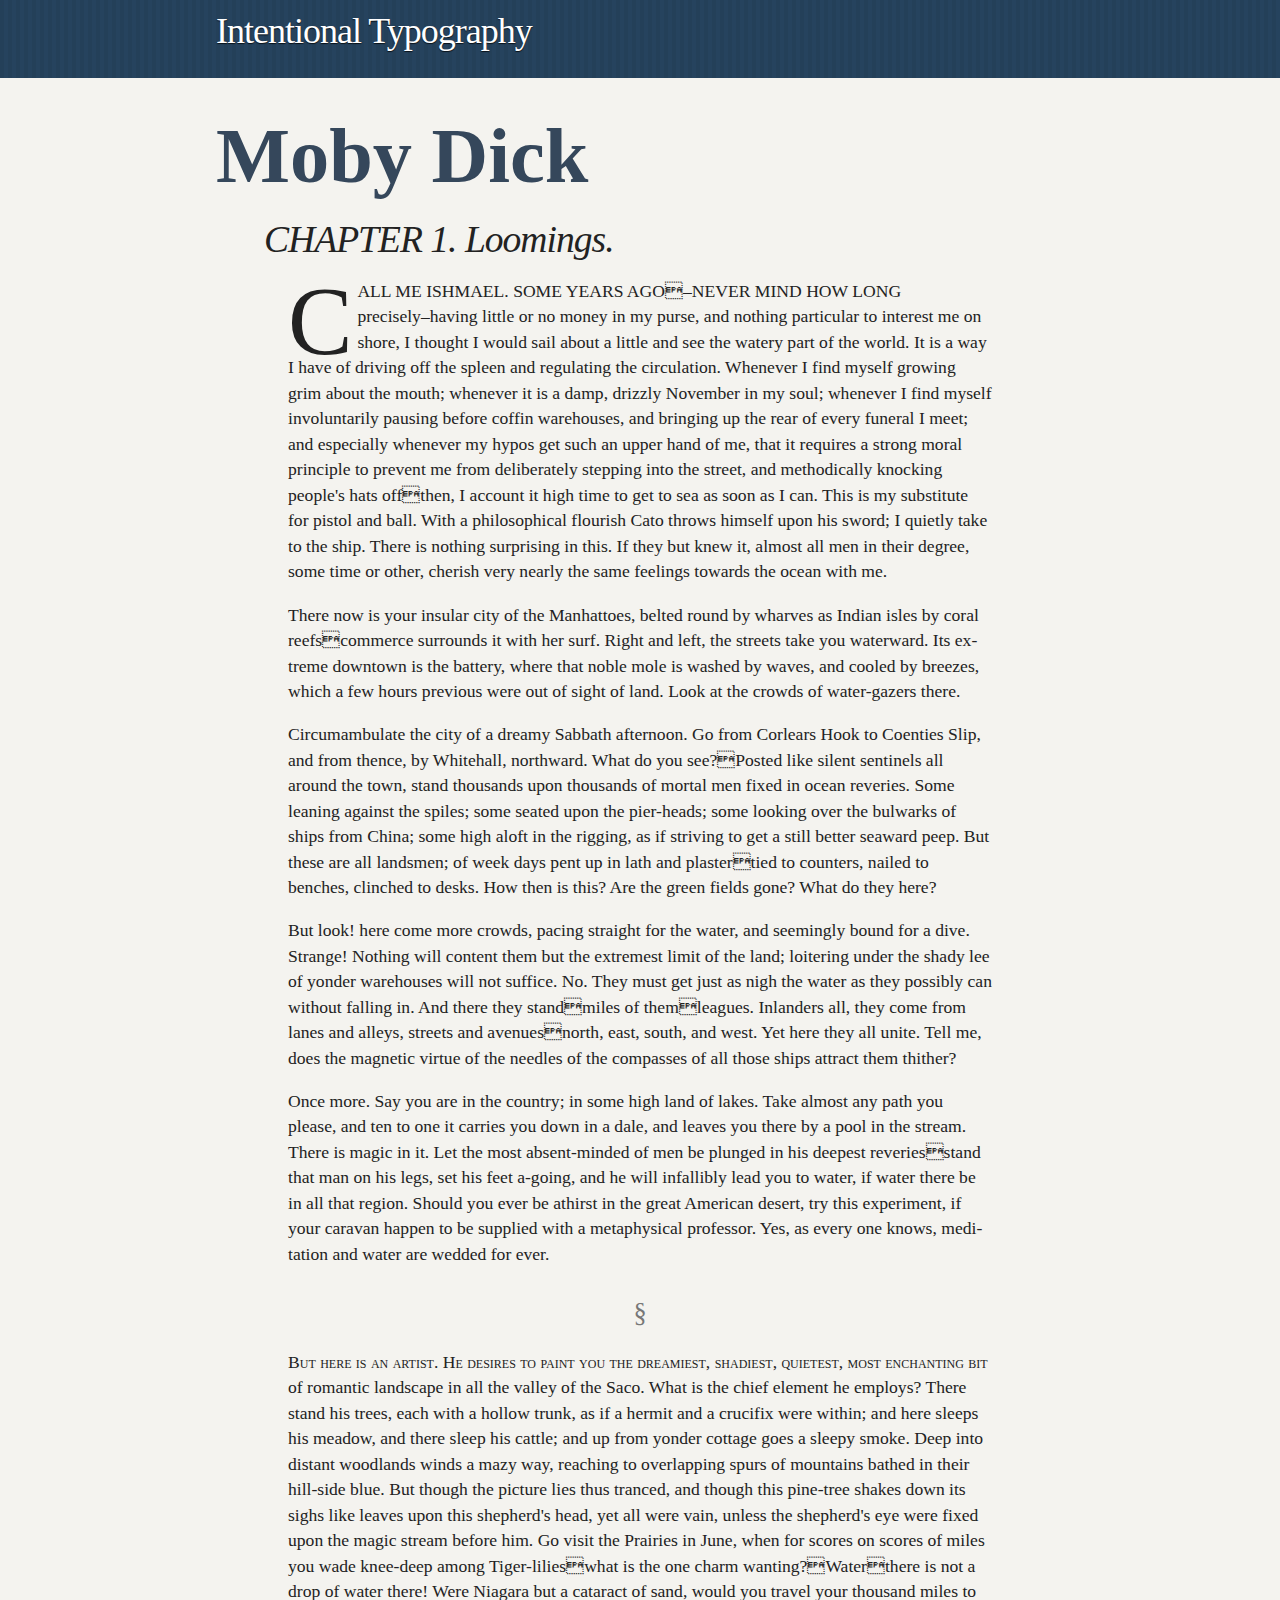
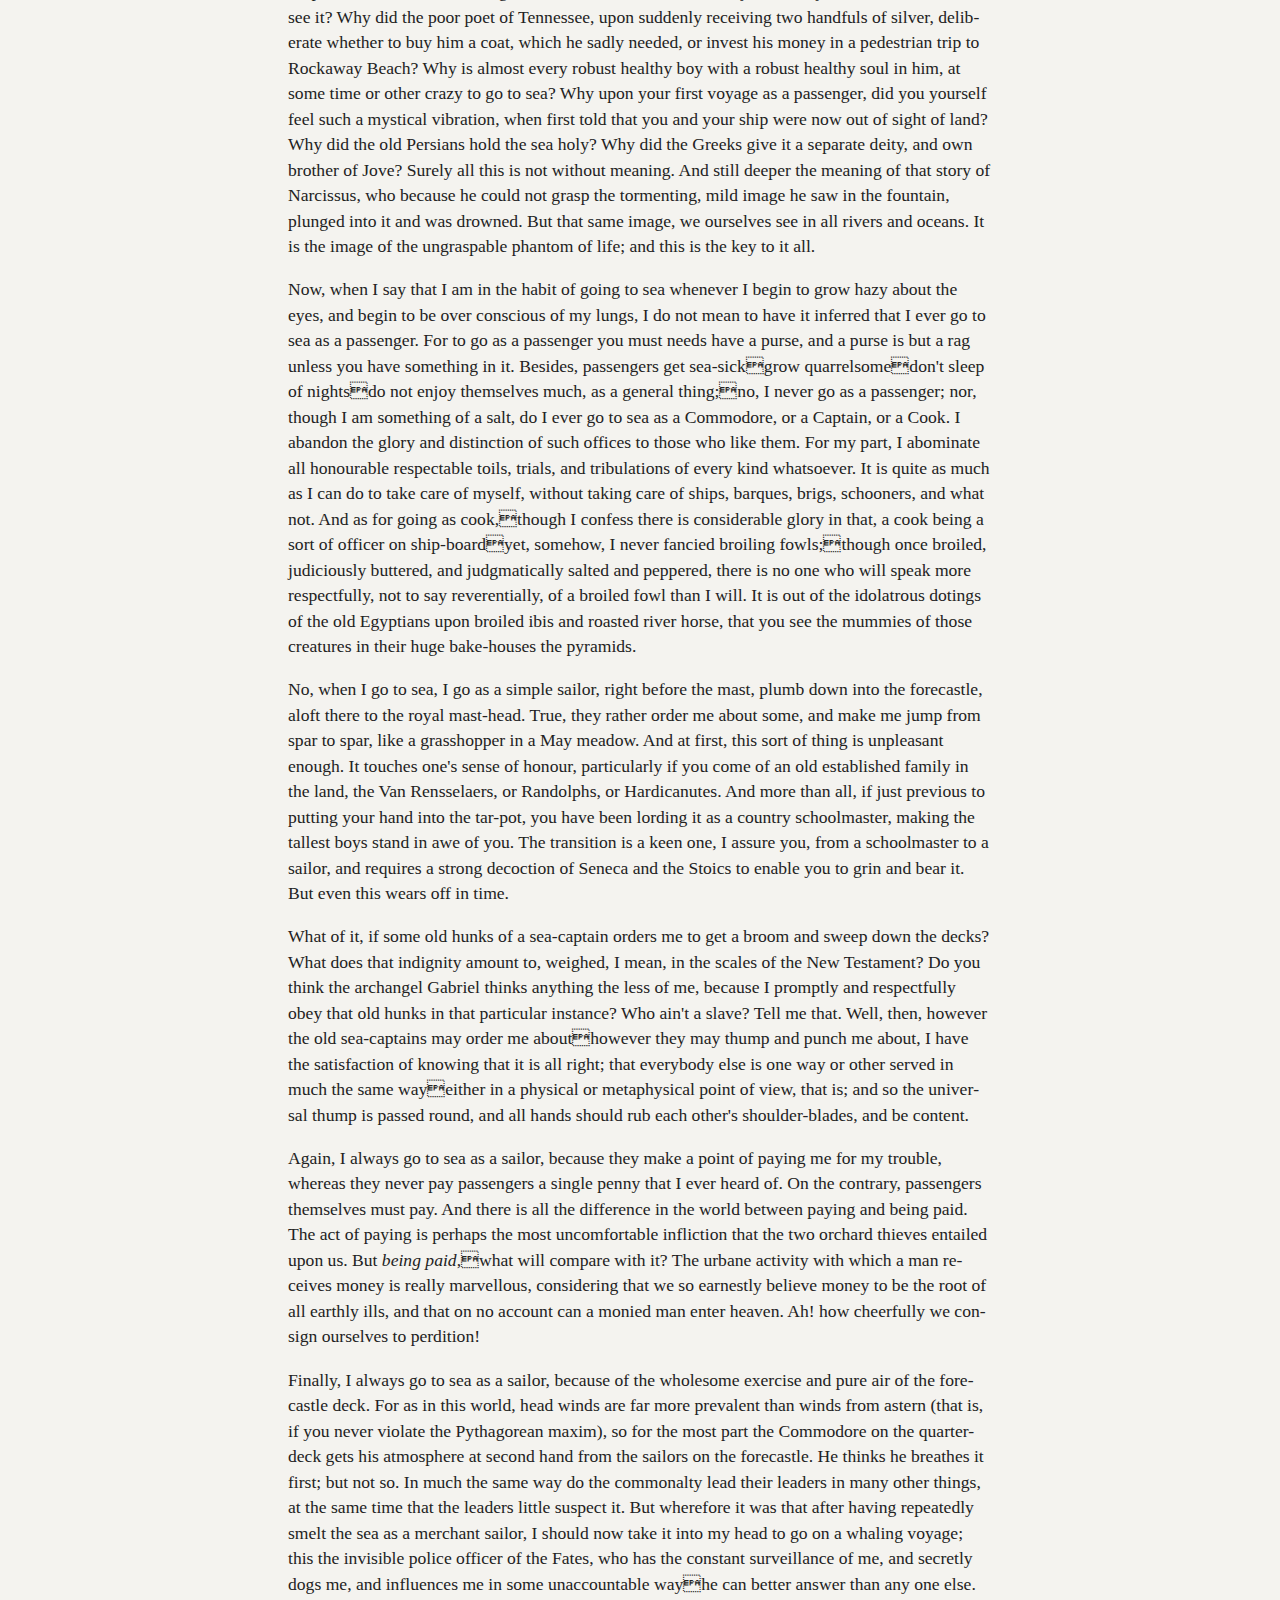
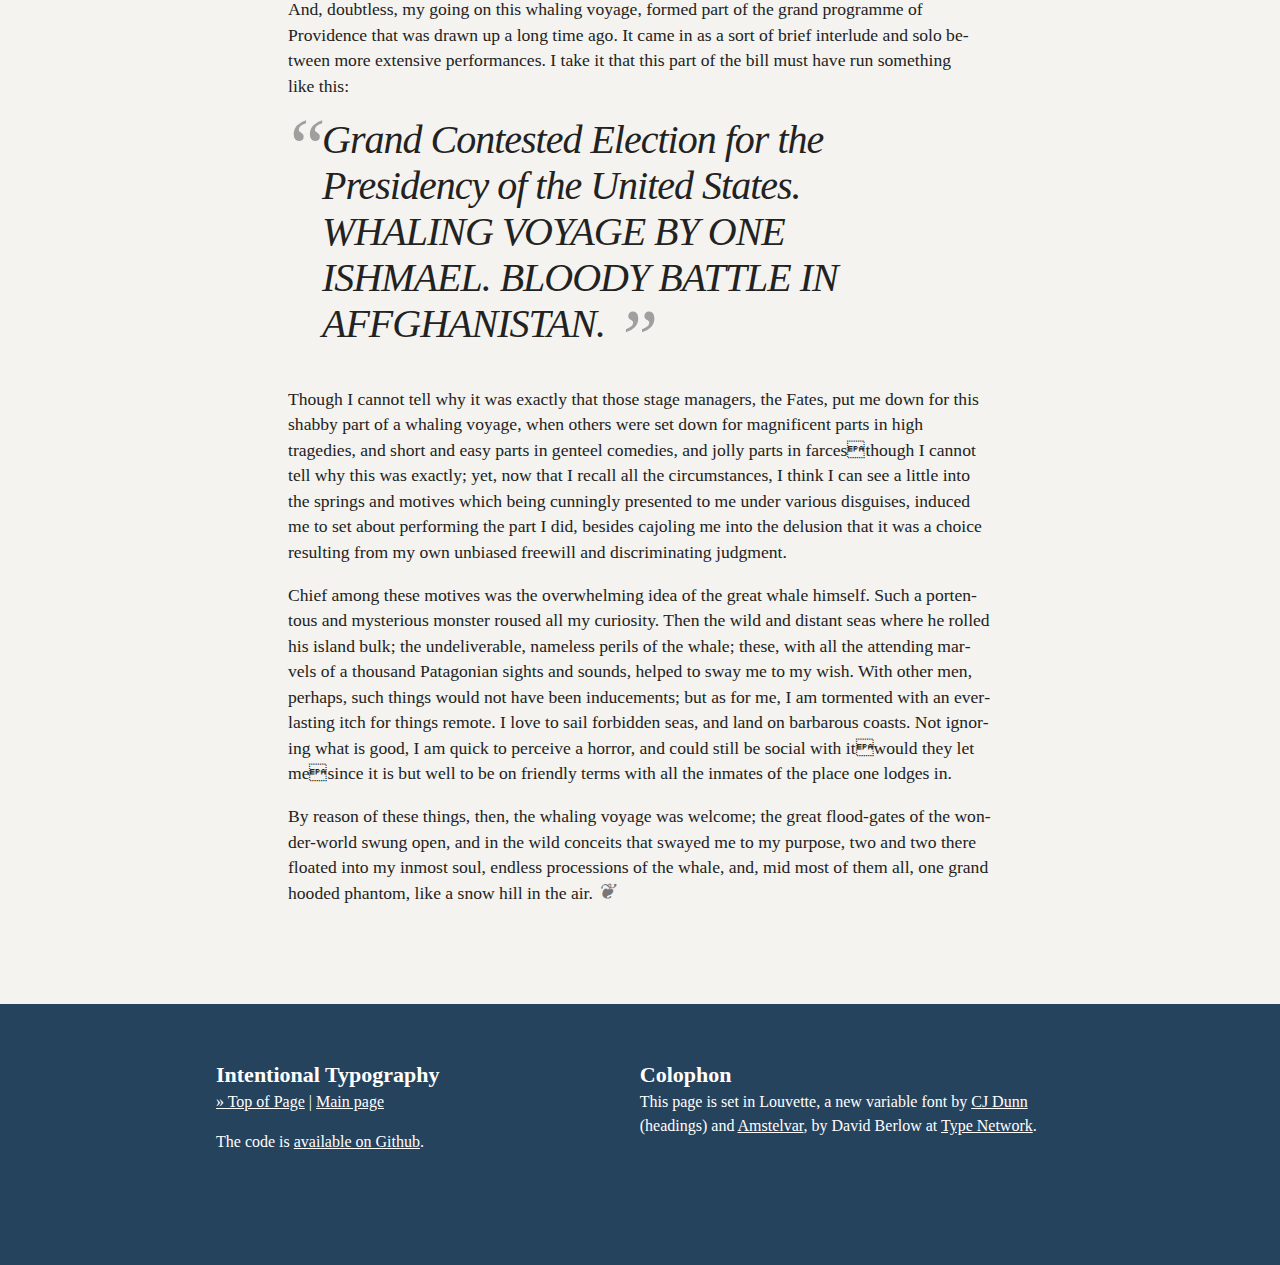
<file: mobydick-vf.html>
<!doctype html>
<!--[if lt IE 7]>      <html class="no-js lt-ie9 lt-ie8 lt-ie7" lang=""> <![endif]-->
<!--[if IE 7]>         <html class="no-js lt-ie9 lt-ie8" lang=""> <![endif]-->
<!--[if IE 8]>         <html class="no-js lt-ie9" lang=""> <![endif]-->
<!--[if gt IE 8]><!--> <html class="no-js" lang="en"> <!--<![endif]-->
    <head>

		<title>Design is Communication</title>
		
		<link rel="dns-prefetch" href="//ajax.googleapis.com">
		<link rel="dns-prefetch" href="//maxcdn.bootstrapcdn.com">

		<!-- meta -->
		<meta charset="utf-8">
    <meta name="description" content="">
		<meta name="viewport" content="width=device-width, initial-scale=1.0">
    <meta http-equiv="x-ua-compatible" content="ie=edge">
		<meta http-equiv="cleartype" content="on">

		<link rel="icon" type="image/png" sizes="32x32" href="favicon-32x32.png">
		<link rel="icon" type="image/png" sizes="96x96" href="favicon-96x96.png">
		<link rel="icon" type="image/png" sizes="16x16" href="favicon-16x16.png">

    <link rel="stylesheet" href="css/webfonts.css">
    <link rel="stylesheet" href="css/normalize.min.css">
    <link rel="stylesheet" href="css/setup.min.css">
    <link rel="stylesheet" href="css/layout.css">
    <link rel="stylesheet" href="css/styles.css">
    <link rel="stylesheet" href="css/intentional_typography_vf.css">
		<!--[if lt IE 9]>
			<script src="js/vendor/respond.min.js"></script>
		<![endif]-->
    <script src="js/vendor/modernizr-2.8.3.min.js"></script>
    <script src="js/vendor/fontfaceobserver.js"></script>
		<script type="text/javascript">
				(function() {
					document.documentElement.className += " wf-inactive"; 
			
					// Optimization for Repeat Views
					if( sessionStorage.foutFontsLoaded ) {
						document.documentElement.classList.remove("wf-inactive");
						document.documentElement.classList.add("wf-active");
						return;
					}
			
					var fontA = new FontFaceObserver('Louvette VF', {
							weight: 400,
							style: 'normal'
						});
					var fontB = new FontFaceObserver('Louvette VF', {
							weight: 400,
							style: 'italic'
						});
					var fontC = new FontFaceObserver('Amstelvar VF', {
							weight: 400,
							style: 'normal'
						});
						
			
					Promise.all([fontA.load(), fontB.load(), fontC.load()]).then(function () {
						document.documentElement.classList.remove("wf-inactive");
						document.documentElement.classList.add("wf-active");
			
						// Optimization for Repeat Views
						sessionStorage.foutFontsLoaded = true;
					});
				})();
			</script>
        
    </head>
    <body>
        		<!-- BEGIN web font toggle -->
        		<a href="#" id="toggle-fonts" class="toggle-fonts button on">Web Fonts</a>
				<style>
					.button {
  					display: none;
					  font-size: 14px;
					  font-family: "Lucida Grande", Helvetica, Arial, sans-serif;
					  text-decoration: none;
					  font-weight: bold;
					  color: #383838;
					  background-color: #fefafa;
					  background-image: -webkit-linear-gradient(#ffffff, #ede9e9);
					  background-image: -moz-linear-gradient(#ffffff, #ede9e9);
					  background-image: linear-gradient(#ffffff, #ede9e9);
					  padding: 0.25em;
					  border-radius: 0.5em;
					  -webkit-box-shadow: 1px 1px 3px rgba(0, 0, 0, 0.5);
					  -moz-box-shadow: 1px 1px 3px rgba(0, 0, 0, 0.5);
					  box-shadow: 1px 1px 3px rgba(0, 0, 0, 0.5);
					}
					.button:hover {
					  background-color: #e4e1e1;
					  background-image: -webkit-linear-gradient(#fefafa, #cbc7c7);
					  background-image: -moz-linear-gradient(#fefafa, #cbc7c7);
					  background-image: linear-gradient(#fefafa, #cbc7c7);
					}
					.toggle-fonts {
					  position: fixed; 
					  top: 0.5em; 
					  right: 0.5em; 
					  z-index: 999;
					}
					.toggle-fonts.on:after {
					  content: ": on";
					}
					.toggle-fonts.off:after {
					  content: ": off";
					}
				</style>
				

				<script>
					if (!'classList' in document.createElement('span')) {
			            document.getElementById('c-unsupported').classList.remove('hidden');
			            document.getElementById('execute').setAttribute('disabled', 'disabled');
			         } else {
			            document.getElementById('toggle-fonts').addEventListener('click', function() {
							document.getElementById('toggle-fonts').classList.toggle('on');
							document.getElementById('toggle-fonts').classList.toggle('off');
							document.getElementsByTagName("html")[0].classList.toggle('wf-active');
							document.getElementsByTagName("html")[0].classList.toggle('wf-inactive');
			        	});
         			}
         		</script>

        		<!-- END web font toggle -->

        <!-- Add your site or application content here -->
        <header role="banner" class="banner clearfix" id="banner">
	        <div class="section-content">
		        <div class="branding clearfix">
			        <h1 class="paper-name"><a href="index.html" title="Return to Home Page">Intentional Typography</a></h1>
		        </div>
	        </div>
        </header>

        <main class="content-area clearfix">
	        <div class="section-content">
		        <article class="article-detail initial">
              <h1>Moby Dick</h1>

    <h2>
      CHAPTER 1. Loomings.
    </h2>
    <p>
      Call me Ishmael. Some years ago–never mind how long precisely–having
      little or no money in my purse, and nothing particular to interest me on
      shore, I thought I would sail about a little and see the watery part of
      the world. It is a way I have of driving off the spleen and regulating the
      circulation. Whenever I find myself growing grim about the mouth; whenever
      it is a damp, drizzly November in my soul; whenever I find myself
      involuntarily pausing before coffin warehouses, and bringing up the rear
      of every funeral I meet; and especially whenever my hypos get such an
      upper hand of me, that it requires a strong moral principle to prevent me
      from deliberately stepping into the street, and methodically knocking
      people's hats offthen, I account it high time to get to sea as soon
      as I can. This is my substitute for pistol and ball. With a philosophical
      flourish Cato throws himself upon his sword; I quietly take to the ship.
      There is nothing surprising in this. If they but knew it, almost all men
      in their degree, some time or other, cherish very nearly the same feelings
      towards the ocean with me.
    </p>
    <p>
      There now is your insular city of the Manhattoes, belted round by wharves
      as Indian isles by coral reefscommerce surrounds it with her surf.
      Right and left, the streets take you waterward. Its extreme downtown is
      the battery, where that noble mole is washed by waves, and cooled by
      breezes, which a few hours previous were out of sight of land. Look at the
      crowds of water-gazers there.
    </p>
    <p>
      Circumambulate the city of a dreamy Sabbath afternoon. Go from Corlears
      Hook to Coenties Slip, and from thence, by Whitehall, northward. What do
      you see?Posted like silent sentinels all around the town, stand
      thousands upon thousands of mortal men fixed in ocean reveries. Some
      leaning against the spiles; some seated upon the pier-heads; some looking
      over the bulwarks of ships from China; some high aloft in the rigging, as
      if striving to get a still better seaward peep. But these are all
      landsmen; of week days pent up in lath and plastertied to counters,
      nailed to benches, clinched to desks. How then is this? Are the green
      fields gone? What do they here?
    </p>
    <p>
      But look! here come more crowds, pacing straight for the water, and
      seemingly bound for a dive. Strange! Nothing will content them but the
      extremest limit of the land; loitering under the shady lee of yonder
      warehouses will not suffice. No. They must get just as nigh the water as
      they possibly can without falling in. And there they standmiles of
      themleagues. Inlanders all, they come from lanes and alleys,
      streets and avenuesnorth, east, south, and west. Yet here they all
      unite. Tell me, does the magnetic virtue of the needles of the compasses
      of all those ships attract them thither?
    </p>
    <p>
      Once more. Say you are in the country; in some high land of lakes. Take
      almost any path you please, and ten to one it carries you down in a dale,
      and leaves you there by a pool in the stream. There is magic in it. Let
      the most absent-minded of men be plunged in his deepest reveriesstand
      that man on his legs, set his feet a-going, and he will infallibly lead
      you to water, if water there be in all that region. Should you ever be
      athirst in the great American desert, try this experiment, if your caravan
      happen to be supplied with a metaphysical professor. Yes, as every one
      knows, meditation and water are wedded for ever.
    </p>
    <p class="section-end"></p>
    <p>
      But here is an artist. He desires to paint you the dreamiest, shadiest,
      quietest, most enchanting bit of romantic landscape in all the valley of
      the Saco. What is the chief element he employs? There stand his trees,
      each with a hollow trunk, as if a hermit and a crucifix were within; and
      here sleeps his meadow, and there sleep his cattle; and up from yonder
      cottage goes a sleepy smoke. Deep into distant woodlands winds a mazy way,
      reaching to overlapping spurs of mountains bathed in their hill-side blue.
      But though the picture lies thus tranced, and though this pine-tree shakes
      down its sighs like leaves upon this shepherd's head, yet all were vain,
      unless the shepherd's eye were fixed upon the magic stream before him. Go
      visit the Prairies in June, when for scores on scores of miles you wade
      knee-deep among Tiger-lilieswhat is the one charm wanting?Waterthere
      is not a drop of water there! Were Niagara but a cataract of sand, would
      you travel your thousand miles to see it? Why did the poor poet of
      Tennessee, upon suddenly receiving two handfuls of silver, deliberate
      whether to buy him a coat, which he sadly needed, or invest his money in a
      pedestrian trip to Rockaway Beach? Why is almost every robust healthy boy
      with a robust healthy soul in him, at some time or other crazy to go to
      sea? Why upon your first voyage as a passenger, did you yourself feel such
      a mystical vibration, when first told that you and your ship were now out
      of sight of land? Why did the old Persians hold the sea holy? Why did the
      Greeks give it a separate deity, and own brother of Jove? Surely all this
      is not without meaning. And still deeper the meaning of that story of
      Narcissus, who because he could not grasp the tormenting, mild image he
      saw in the fountain, plunged into it and was drowned. But that same image,
      we ourselves see in all rivers and oceans. It is the image of the
      ungraspable phantom of life; and this is the key to it all.
    </p>
    <p>
      Now, when I say that I am in the habit of going to sea whenever I begin to
      grow hazy about the eyes, and begin to be over conscious of my lungs, I do
      not mean to have it inferred that I ever go to sea as a passenger. For to
      go as a passenger you must needs have a purse, and a purse is but a rag
      unless you have something in it. Besides, passengers get sea-sickgrow
      quarrelsomedon't sleep of nightsdo not enjoy themselves
      much, as a general thing;no, I never go as a passenger; nor, though
      I am something of a salt, do I ever go to sea as a Commodore, or a
      Captain, or a Cook. I abandon the glory and distinction of such offices to
      those who like them. For my part, I abominate all honourable respectable
      toils, trials, and tribulations of every kind whatsoever. It is quite as
      much as I can do to take care of myself, without taking care of ships,
      barques, brigs, schooners, and what not. And as for going as cook,though
      I confess there is considerable glory in that, a cook being a sort of
      officer on ship-boardyet, somehow, I never fancied broiling fowls;though
      once broiled, judiciously buttered, and judgmatically salted and peppered,
      there is no one who will speak more respectfully, not to say
      reverentially, of a broiled fowl than I will. It is out of the idolatrous
      dotings of the old Egyptians upon broiled ibis and roasted river horse,
      that you see the mummies of those creatures in their huge bake-houses the
      pyramids.
    </p>
    <p>
      No, when I go to sea, I go as a simple sailor, right before the mast,
      plumb down into the forecastle, aloft there to the royal mast-head. True,
      they rather order me about some, and make me jump from spar to spar, like
      a grasshopper in a May meadow. And at first, this sort of thing is
      unpleasant enough. It touches one's sense of honour, particularly if you
      come of an old established family in the land, the Van Rensselaers, or
      Randolphs, or Hardicanutes. And more than all, if just previous to putting
      your hand into the tar-pot, you have been lording it as a country
      schoolmaster, making the tallest boys stand in awe of you. The transition
      is a keen one, I assure you, from a schoolmaster to a sailor, and requires
      a strong decoction of Seneca and the Stoics to enable you to grin and bear
      it. But even this wears off in time.
    </p>
    <p>
      What of it, if some old hunks of a sea-captain orders me to get a broom
      and sweep down the decks? What does that indignity amount to, weighed, I
      mean, in the scales of the New Testament? Do you think the archangel
      Gabriel thinks anything the less of me, because I promptly and
      respectfully obey that old hunks in that particular instance? Who ain't a
      slave? Tell me that. Well, then, however the old sea-captains may order me
      abouthowever they may thump and punch me about, I have the
      satisfaction of knowing that it is all right; that everybody else is one
      way or other served in much the same wayeither in a physical or
      metaphysical point of view, that is; and so the universal thump is passed
      round, and all hands should rub each other's shoulder-blades, and be
      content.
    </p>
    <p>
      Again, I always go to sea as a sailor, because they make a point of paying
      me for my trouble, whereas they never pay passengers a single penny that I
      ever heard of. On the contrary, passengers themselves must pay. And there
      is all the difference in the world between paying and being paid. The act
      of paying is perhaps the most uncomfortable infliction that the two
      orchard thieves entailed upon us. But <i>being paid</i>,what will compare
      with it? The urbane activity with which a man receives money is really
      marvellous, considering that we so earnestly believe money to be the root
      of all earthly ills, and that on no account can a monied man enter heaven.
      Ah! how cheerfully we consign ourselves to perdition!
    </p>
    <p>
      Finally, I always go to sea as a sailor, because of the wholesome exercise
      and pure air of the fore-castle deck. For as in this world, head winds are
      far more prevalent than winds from astern (that is, if you never violate
      the Pythagorean maxim), so for the most part the Commodore on the
      quarter-deck gets his atmosphere at second hand from the sailors on the
      forecastle. He thinks he breathes it first; but not so. In much the same
      way do the commonalty lead their leaders in many other things, at the same
      time that the leaders little suspect it. But wherefore it was that after
      having repeatedly smelt the sea as a merchant sailor, I should now take it
      into my head to go on a whaling voyage; this the invisible police officer
      of the Fates, who has the constant surveillance of me, and secretly dogs
      me, and influences me in some unaccountable wayhe can better answer
      than any one else. And, doubtless, my going on this whaling voyage, formed
      part of the grand programme of Providence that was drawn up a long time
      ago. It came in as a sort of brief interlude and solo between more
      extensive performances. I take it that this part of the bill must have run
      something like this:
    </p>
    <blockquote>
      <i>Grand Contested Election for the Presidency of the United States.</i>
      WHALING VOYAGE BY ONE ISHMAEL. BLOODY BATTLE IN AFFGHANISTAN.
    </blockquote>
    <p>
      Though I cannot tell why it was exactly that those stage managers, the
      Fates, put me down for this shabby part of a whaling voyage, when others
      were set down for magnificent parts in high tragedies, and short and easy
      parts in genteel comedies, and jolly parts in farcesthough I cannot
      tell why this was exactly; yet, now that I recall all the circumstances, I
      think I can see a little into the springs and motives which being
      cunningly presented to me under various disguises, induced me to set about
      performing the part I did, besides cajoling me into the delusion that it
      was a choice resulting from my own unbiased freewill and discriminating
      judgment.
    </p>
    <p>
      Chief among these motives was the overwhelming idea of the great whale
      himself. Such a portentous and mysterious monster roused all my curiosity.
      Then the wild and distant seas where he rolled his island bulk; the
      undeliverable, nameless perils of the whale; these, with all the attending
      marvels of a thousand Patagonian sights and sounds, helped to sway me to
      my wish. With other men, perhaps, such things would not have been
      inducements; but as for me, I am tormented with an everlasting itch for
      things remote. I love to sail forbidden seas, and land on barbarous
      coasts. Not ignoring what is good, I am quick to perceive a horror, and
      could still be social with itwould they let mesince it is
      but well to be on friendly terms with all the inmates of the place one
      lodges in.
    </p>
    <p>
      By reason of these things, then, the whaling voyage was welcome; the great
      flood-gates of the wonder-world swung open, and in the wild conceits that
      swayed me to my purpose, two and two there floated into my inmost soul,
      endless processions of the whale, and, mid most of them all, one grand
      hooded phantom, like a snow hill in the air.
    </p>


		        </article>
	        </div><!--/.section-content-->
        </main>
        <footer id="footer" class="footer clearfix" role="contentinfo">
	        <div class="section-content">
	        	<div class="footer-left">
		        	<h4>Intentional Typography</h4>
		        	<p><a href="#top">&raquo; Top of Page</a> | <a href="index.html">Main page</a></p>
		        	<p>The code is <a href="https://github.com/jpamental/vfdemos">available on Github</a>.
	        	</div>
	        	<div class="footer-right">
		        	<h4>Colophon</h4>
		        	<p>This page is set in Louvette, a new variable font by <a href="http://cjtype.com/">CJ Dunn</a> (headings) and <a href="https://github.com/TypeNetwork/fb-Amstelvar">Amstelvar</a>, by David Berlow at <a href="https://www.typenetwork.com/">Type Network</a>.</p>
	        	</div>
	        </div><!--/.section-content-->
        </footer>




    <script src="js/vendor/jquery-1.12.0.min.js" defer></script>
    <script src="js/plugins.js" defer></script>

    <!-- Widowtamer -->
    <script src="js/vendor/widowtamer-min.js" defer></script>

    <!-- classList polyfill -->
    <script src="js/vendor/classlist_polyfill.min.js" defer></script>

    <script src="js/main.js" defer></script>

    </body>
</html>
</file>
<file: css/webfonts.css>
/* Louvette Variable Font BETA */
@font-face {
  font-family: 'Louvette VF';
  font-style: normal;
  font-weight: 400;
  src: url('http://rwt.io/_demo_fonts/louvette/LouvetteBETA_Var.ttf') format('truetype');
  font-display: swap;
}
/* Louvette Variable Font Italic BETA */
@font-face {
  font-family: 'Louvette VF';
  font-style: italic;
  font-weight: 400;
  src: url('http://rwt.io/_demo_fonts/louvette/LouvetteBETA_Italic_Var.ttf') format('truetype');
  font-display: swap;
}
/* Amstelvar Variable Font */
@font-face {
  font-family: 'Amstelvar VF';
  src: url('http://rwt.io/_demo_fonts/amstelvar/AmstelvarAlpha-VF.ttf') format('truetype');
  font-display: swap;
}


/* Gimlet Variable Font */
@font-face {
  font-family: 'Gimlet'; 
  src: url('http://rwt.io/_demo_fonts/gimlet/Gimlet_Romans-VF.ttf') format('truetype');
  font-style: normal;
  font-weight: normal;
}
/* Output Variable Font */
@font-face {
  font-family: 'Output'; 
  src: url('http://rwt.io/_demo_fonts/output/Output_Sans-VF.ttf') format('truetype');
  font-style: normal;
  font-weight: normal;
}
/* Input Variable Font */
@font-face {
  font-family: 'Input'; 
  src: url('http://rwt.io/_demo_fonts/input/Input_Mono-VF.ttf') format('truetype');
  font-style: normal;
  font-weight: normal;
}
</file>
<file: css/layout.css>
/*! site styles */
/*
	Breakpoints
	s-tab:   25em / 400px 
	l-tab:   43.75em / 700px
	desk:    56.25em / 900px
	m-desk:  71.875em / 1150px
	l-desk:  81.25em / 1300px

MQ Block:

@media only screen and (min-width: 25em) {
    
}

@media only screen and (min-width: 43.75em) {
    
}

@media only screen and (min-width: 56.25em) {
    
}

@media only screen and (min-width: 81.25em) {
    
}

Colors:

Orange: #DC5705;
Lightest Blue: #B7D0E8;
Light Blue: #8BB1DD;
Blue: #4A90E2;
Dark Blue: #35475B;

Gray: #494949;

Fonts: 

Serif: "Alegreya", Georgia, "New Times Roman", serif;
Sans-serif: "Fira Sans", Helvetica, Arial, sans-serif;


*/

/* ==========================================================================
   HTML Elements
   ========================================================================== */

html {
  box-sizing: border-box;
}
*, *:before, *:after {
  box-sizing: inherit;
}

/* ==========================================================================
   Layout
   ========================================================================== */

.section-content {
	margin: 0 auto;
	padding: 0 0.5em;
}
	@media only screen and (min-width: 25em) {
	    .section-content {
		    max-width: 98%;
	    }
	}
	
	@media only screen and (min-width: 43.75em) {
	    .section-content {
		    max-width: 75%;
	    }
	}
	
	@media only screen and (min-width: 56.25em) {
	    .section-content {
		    max-width: 72%;
	    }
	}
	
	@media only screen and (min-width: 71.875em) {
	    .section-content {
		    max-width: 54em;
	    }
	}
	
	@media only screen and (min-width: 81.25em) {
	    .section-content {
		    max-width: 64em;
	    }
	}

.section-content.border-top {
	border-top: double 3px #a1a1a1;
}
.content-area {
	clear: both;
}

.columns {
}
	@media only screen and (min-width: 43.75em) {
		.columns {
			-webkit-columns: 2;
			-moz-columns: 2;
			columns: 2;
			-webkit-column-gap: 2em;
			-moz-column-gap: 2em;
			column-gap: 2em;
		}
	}
	@media only screen and (min-width: 56.25em) {
		.columns {
			column-gap: 2em;
			max-width: none;
		}
	}

/* ==========================================================================
   Modules
   ========================================================================== */


/* header styles */
#banner {
	background-size: 1em 1em;
	background-color: #26435e;
	background-image: -webkit-linear-gradient(-90deg, rgba(0, 0, 0, .05) 25%, transparent 25%,
	                  transparent 50%, rgba(0, 0, 0, .05) 50%, rgba(0, 0, 0, .05) 75%,
	                  transparent 75%, transparent);
	background-image: -moz-linear-gradient(-90deg, rgba(0, 0, 0, .05) 25%, transparent 25%,
	                  transparent 50%, rgba(0, 0, 0, .05) 50%, rgba(0, 0, 0, .05) 75%,
	                  transparent 75%, transparent);
	background-image: linear-gradient(90deg, rgba(0, 0, 0, .05) 25%, transparent 25%,
	                  transparent 50%, rgba(0, 0, 0, .05) 50%, rgba(0, 0, 0, .05) 75%,
	                  transparent 75%, transparent);
	color: #ffffff;
	padding-bottom: 1em;
	position: relative;
	z-index: 10;
}

.branding {
	margin: 0;
	padding: 0.25em 0;
}


/* /header styles */



/* footer styles */

#footer {
	background-color: #26435e;
	color: #ffffff;
	padding-top: 3em;
	padding-bottom: 5em;
}

.footer-left, 
.footer-right {
	padding-bottom: 1em;
	width: 100%;
	vertical-align: top;
}
	@media only screen and (min-width: 43.75em) {
	    .footer-left {
		    display: inline-block;
		    width: 49.5%;
	    }
	    .footer-right {
		    display: inline-block;
		    width: 49.5%;
	    }
	}


/* /footer styles */

/* content area styles */
.content-area {
    padding-bottom: 5em;
}

/* /content area styles */
</file>
<file: css/styles.css>
/*! site styles */
/*
	Breakpoints
	s-tab:   25em / 400px 
	l-tab:   43.75em / 700px
	desk:    56.25em / 900px
	m-desk:  71.875em / 1150px
	l-desk:  81.25em / 1300px

MQ Block:

@media only screen and (min-width: 25em) {
    
}

@media only screen and (min-width: 43.75em) {
    
}

@media only screen and (min-width: 56.25em) {
    
}

@media only screen and (min-width: 81.25em) {
    
}

Colors:

Orange: #DC5705;
Lightest Blue: #B7D0E8;
Light Blue: #8BB1DD;
Blue: #4A90E2;
Dark Blue: #35475B;

Gray: #494949;

Fonts: 

Serif: "Alegreya", Georgia, "New Times Roman", serif;
Sans-serif: "Fira Sans", Helvetica, Arial, sans-serif;


*/

/* ==========================================================================
   HTML Elements
   ========================================================================== */

body {
  background-color: #F4F3EF;
}

body, 
p, 
th, 
td, 
ul, 
li {
	font-family: Georgia, "New Times Roman", serif;
}

h1 {
	color: #35475B;
	font-family: Georgia, "New Times Roman", serif;
	font-size: 3em;
	font-weight: bold;
	letter-spacing: -1px;
}

h2 {
	font-family: Georgia, "New Times Roman", serif;
	font-style: italic;
	font-weight: 300;
	letter-spacing: -1px;
}

h3 {
	font-family: Georgia, "New Times Roman", serif;
}

h4 {
	font-family: Georgia, "New Times Roman", serif;
}

h5 {
	font-family: Georgia, "New Times Roman", serif;
}

h6 {
	font-family: Georgia, "New Times Roman", serif;
}

p {
	margin: 0 0 1em 0;
}

a:link {
  color: blue;
  -webkit-text-decoration-skip: skip;
  text-decoration-skip: ink;
}

a:visited {
  color: purple;
}

a:hover {
  color: navy;
}

a:active {
  color: red;
}

a:focus {
  color: red;
}

img {
	height: auto;
	margin: 0;
	max-width: 100%;
	padding: 0;
	width: 100%;
}

figure {
	margin: 0;
	padding: 0;
}

/* ==========================================================================
   Responsive Typography
   ========================================================================== */

p, ul, h1, h2, h3, h4, h5, h6 {
	margin-left: auto;
	margin-right: auto;
	-webkit-transition: font-size linear 0.15s;
	-moz-transition: font-size linear 0.15s;
	transition: font-size linear 0.15s; 	
}

p, ul {
	font-size: 1.125em;
	line-height: 1.4375;
	max-width: 40em;
}
.wf-inactive p,
.wf-inactive ul {
	font-family: Georgia, "New Times Roman", serif;;
	font-size: 1.1em;
	line-height: 1.45;
}
	@media only screen and (min-width: 81.25em) {
	    p,
	    ul {
		    font-size: 1.3333em;
		    line-height: 1.5;
		}
	    .wf-inactive p,
	    .wf-inactive ul {
		    font-size: 1.095em;
		    letter-spacing: -0.4px;
		    line-height: 1.55;
		}
	}


h1 {
	font-size: 3em;
	line-height: 1.15;
	margin-top: 0.5em;
	margin-bottom: 0.25em;
}
.wf-inactive h1 {
	font-family: "New Times Roman", serif;
	font-size: 3.08em;
	font-weight: bold;
	line-height: 1.15
}
	@media only screen and (min-width: 25em) {
    h1 {
	    font-size: 3.25em;
	    line-height: 1.25;
		}
		.wf-inactive h1 {
			font-size: 3.3em;
			line-height: 1.25; 
			letter-spacing: 0;
			margin-top: 0.55em;
		}
	}
	
	@media only screen and (min-width: 43.75em) {
    h1 { 
	    font-size: 4.5em;
	    line-height: 1.125;
		}
		.wf-inactive h1 {
			font-size: 4.375em;
			line-height: 1.1;
			margin-top: 0.5em;
		}
	}
	
	@media only screen and (min-width: 56.25em) {
    h1 { 
    	font-size: 5em;
	    line-height: 1;
    }
		.wf-inactive h1 {
			font-size: 4.9em;
			margin-top: 0.45em;
		}
	}
	
	@media only screen and (min-width: 81.25em) {
    h1 { 
    	font-size: 6em;
	    line-height: 1;
    }
		.wf-inactive h1 {
			font-size: 3.9em;
			letter-spacing: 0;
			line-height: 1.15;
			margin-top: 0.45em;
		}
	}

h2 {
	font-size: 1.625em;
	line-height: 1.125;
	margin-top: 0.5em;
	margin-bottom: 0.125em;
}
.wf-inactive h2 {
	font-family: "New Times Roman", serif;
	font-size: 1.625em;
	line-height: 1.125; 
	letter-spacing: -1px;
	margin-top: 0.5em;
}
	@media only screen and (min-width: 25em) {
	    h2 {
		    font-size: 1.7em;
		    line-height: 1.125;
			}
			.wf-inactive h2 {
				font-size: 1.75em;
				line-height: 1.125; 
			}
	}
	
	@media only screen and (min-width: 43.75em) {
	    h2 { 
		    font-size: 2em;
		    line-height: 1.125;
		    max-width: 21.5em; /* 43/2 */
			}
			.wf-inactive h2 {
				font-size: 2em;
				line-height: 1.125; 
			}
	}
	
	@media only screen and (min-width: 56.25em) {
	    h2 { 
	    	font-size: 2.45em;
		    line-height: 1.125;
		    max-width: 18.5em; 
	    }
			.wf-inactive h2 {
				font-size: 2.35em;
				line-height: 1.125; 
		    max-width: 20em; 
			}
	}
	
	@media only screen and (min-width: 81.25em) {
	    h2 { 
	    	font-size: 2.65em;
		    line-height: 1.125;
		    max-width: 20.25em;
	    }
			.wf-inactive h2 {
				font-size: 2.5em;
				line-height: 1.125; 
			}
	}

h3 {
	font-size: 1.3125em;
	line-height: 1.25;
	margin-top: 0.5em;
	margin-bottom: 0.125em;
}
	@media only screen and (min-width: 25em) {
	    h3 {
		    font-size: 1.5em;
		    line-height: 1.25;
		}
	}
	
	@media only screen and (min-width: 43.75em) {
	    h3 { 
		    font-size: 1.75em;
		    line-height: 1.125;
		    max-width: 24.57142857142857em; /* 43/1.75 */
		}
	}
	
	@media only screen and (min-width: 56.25em) {
	    h3 { 
	    	font-size: 1.875em;
		    line-height: 1.125;
		    max-width: 22.93333333333333em; /* 43/1.875 */
	    }
	}
	
	@media only screen and (min-width: 81.25em) {
	    h3 { 
	    	font-size: 2em;
		    line-height: 1.125;
		    max-width: 24.1875em; /* 43/2*1.125 */
	    }
	}

h4 {
	font-size: 1.25em;
	line-height: 1.25;
	margin-top: 0.5em;
	margin-bottom: 0.125em;
}
	@media only screen and (min-width: 25em) {
	    h4 {
		    font-size: 1.25em;
		    line-height: 1.25;
		}
	}
	
	@media only screen and (min-width: 43.75em) {
	    h4 { 
		    font-size: 1.375em;
		    line-height: 1.125;
		    max-width: 31.27272727272727em; /* 43/1.375 */
		}
	}
	
	@media only screen and (min-width: 56.25em) {
	    h4 { 
	    	font-size: 1.375em;
		    line-height: 1.125;
		    max-width: 31.27272727272727em; /* 43/1.375 */
	    }
	}
	
	@media only screen and (min-width: 81.25em) {
	    h4 { 
	    	font-size: 1.5em;
		    line-height: 1.125;
		    max-width: 32.25em; /* 43/1.5*1.125 */
	    }
	}

h5 {
	font-size: 1.125em;
	line-height: 1.25;
	margin-top: 0.5em;
	margin-bottom: 0.25em;
}
	@media only screen and (min-width: 25em) {
	    h5 {
		    font-size: 1.125em;
		    line-height: 1.25;
		}
	}
	
	@media only screen and (min-width: 43.75em) {
	    h5 { 
		    font-size: 1.25em;
		    line-height: 1.125;
		    max-width: 34.4em; /* 43/1.25 */
		}
	}
	
	@media only screen and (min-width: 56.25em) {
	    h5 { 
	    	font-size: 1.25em;
		    line-height: 1.125;
		    max-width: 34.4em; /* 43/1.25 */
	    }
	}
	
	@media only screen and (min-width: 81.25em) {
	    h5 { 
	    	font-size: 1.25em;
		    line-height: 1.125;
		    max-width: 38.7em; /* 43/1.25*1.125 */
	    }
	}

h6 {
	font-size: 1em;
	line-height: 1.25;
	margin-top: 0.5em;
	margin-bottom: 0.25em;
}
	@media only screen and (min-width: 25em) {
	    h6 {
		    font-size: 1em;
		    line-height: 1.25;
		}
	}
	
	@media only screen and (min-width: 43.75em) {
	    h6 { 
		    font-size: 1.125em;
		    line-height: 1.125;
		    max-width: 38.22222222222222em; /* 43/1.125 */
		}
	}
	
	@media only screen and (min-width: 56.25em) {
	    h6 { 
	    	font-size: 1.125em;
		    line-height: 1.125;
		    max-width: 38.22222222222222em; /* 43/1.125 */
	    }
	}
	
	@media only screen and (min-width: 81.25em) {
	    h6 { 
	    	font-size: 1.125em;
		    line-height: 1.125;
		    max-width: 43em; /* 43/1.5*1.125 */
	    }
	}




/* ==========================================================================
   Modules
   ========================================================================== */


/* header styles */
.branding h1 {
	color: #ffffff;
	font-family: "essonnes-text", Georgia, "New Times Roman", serif;
	font-weight: normal;
	font-size: 1.5em;
	line-height: 1.5;
	margin: 0.5em 0 0 0;
}
.wf-inactive .branding h1 {
	font-family: Georgia, serif;
	font-size: 1.5em;
  letter-spacing: -1px;
	margin: 0.5em 0 0 0;
}
	@media only screen and (min-width: 43.75em) {
	    .branding h1 {
   			font-size: 2.25em;
   			margin-top: 0;
	    }
			.wf-inactive .branding h1 {
				font-size: 2.25em;
				margin: 0;
			}
	}
.branding h1 a:link, 
.branding h1 a:visited {
	color: #ffffff; 
	text-decoration: none;
	text-shadow: 0px 1px 1px rgba(0,0,0,0.75);
}

.branding h1 a:hover, 
.branding h1 a:focus {
	color: #ffffff; 
	text-decoration: none;
	text-shadow: 0px 1px 1px rgba(90,205,81,1);
}

/* /header styles */



/* footer styles */

#footer a:link, 
#footer a:visited {
	color: #ffffff;
}
#footer a:hover {
	color: #B7D0E8;
}

#footer p {
	font-size: 1em;
}

/* /footer styles */

/* content area styles */
.byline {
	color: #717171;
	font-size: 0.875em;
	margin: 0 auto 1em auto;
	max-width: 34.4em;
}
	@media only screen and (min-width: 43.75em) {
    .byline {
	    font-size: 1.3em;
	    max-width: 36em;
    }
	}
	@media only screen and (min-width: 81.25em) {
    .byline {
	    font-size: 1.35em;
      max-width: 40em;
    }
	}

blockquote {
	width: 85%;
	margin: 0 auto 1em auto; 
	font-style: italic;
	font-weight: 300;
	font-size: 1.75em;
	line-height: 1.15;
	font-family: Georgia, "New Times Roman", serif; 
	position: relative;
}

.wf-inactive blockquote {
	font-size: 1.75em;
	font-family: Georgia, "New Times Roman", serif;
	letter-spacing: -1px;
}

blockquote:before {
	content: "\201C";
	font-size: 2em;
	color: #9f9f9f;
	position: absolute;
	top: -0.2em;
	left: -0.5em;
    
}

blockquote:after {
	content: "\201D";
	font-size: 2em;
	color: #9f9f9f;
	position: relative;
	bottom: -0.35em;
	right: 0; 
	display: inline;
    line-height: .2em;
}
	@media screen and (min-width: 43.75em) { 
		
		blockquote {
      font-size: 2.5em;
			margin: 0 auto 1em auto; 
			position: relative;
			width: 75%;
		}
    .wf-inactive blockquote {
    	font-size: 2.5em;
    	letter-spacing: -1px;
    }

		blockquote:before {
			left: -0.5em;
		    
		}	
		
		blockquote.left, 
		blockquote.right {
			width: 50%;
		}
		blockquote.left {
			float: left; 
			margin-right: 3.5%;
			margin-left: -2em;
			padding-left: 1em;
		}
		
		blockquote.right {
			float: right; 
			margin-left: 3.5%; 
			margin-right: -2em;
			padding-right: 1em;
		}
		
		blockquote.left:before, 
		blockquote.right:before {
			left: -0.35em;
		    
		}	
	}

/* END BLOCKQUOTE styles */


/* /content area styles */


/* figure styles */
figure {
	position: relative;
	margin-bottom: 1em;
}

figure.small {
	width: 50%;
	-webkit-transition: width linear 0.2s;
	-moz-transition: width linear 0.2s;
    transition: width linear 0.2s;

}
	@media only screen and (min-width: 25em) {
	    figure.small {
		    width: 33%;
	    }
	}
	@media only screen and (min-width: 43.75em) {
	    figure.small {
		    width: 25%;
	    }
	}
	@media only screen and (min-width: 56.25em) {
	    figure.small {
		    width: 25%;
	    }
	}
	@media only screen and (min-width: 71.875em) {
	    figure.small {
		    width: 30%;
	    }
	}
	@media only screen and (min-width: 81.25em) {
	    figure.small {
		    width: 33%;
	    }
	}

figure.medium {
	width: 50%;
	-webkit-transition: width linear 0.2s;
	-moz-transition: width linear 0.2s;
    transition: width linear 0.2s;

}
figure.left {
	float: left;
	margin-right: 1em;
}
figure.right {
	float: right;
	margin-left: 1em;
}

figcaption {
	color: #a1a1a1;
	font-family: "cresta", Helvetica, Arial, sans-serif;
	line-height: 1.25;
}
  @media (min-width: 43.75em) {
    figcaption.right-side {
      position: absolute;
      left: 100%;
      top: 100%;
      width: 55%;
      -moz-transform: rotate(-90deg);
      -webkit-transform: rotate(-90deg);
      transform: rotate(-90deg);
      transform-origin: 0 0; 
    } 
  }

/* /figure styles */
</file>
<file: css/intentional_typography_vf_djr.css>
body, 
p, 
th, 
td, 
ul, 
li {
	font-family: "Output", Georgia, "New Times Roman", serif;
	font-weight: normal;
  font-feature-settings: "liga" 1, "kern" 1;
  font-variation-settings: 'wght' 300.001, 'yopq' 14.001, 'ytde' 14.001;
}
	@media screen and (min-width: 43.75em) { 
    body, 
    p, 
    th, 
    td, 
    ul, 
    li {
      font-variation-settings: 'wght' 300.001, 'yopq' 14.001, 'ytde' 14.001;
    }

	}

p {
/* Warning: Needed for oldIE support, but words are broken up letter-by-letter */
 -ms-word-break: break-all;
     word-break: break-all;

     /* Non standard for webkit */
     word-break: break-word;

-webkit-hyphens: auto;
   -moz-hyphens: auto;
    -ms-hyphens: auto;
        hyphens: auto;
}

h1, h2, h3, h4, h5, h6 {
	font-family: "Gimlet", Georgia, "New Times Roman", serif;
}

h1 {
	font-family: 'Gimlet',Georgia, "New Times Roman", serif;
	font-weight: normal;
  font-feature-settings: "liga" 1, "kern" 1;
  font-variation-settings: 'wght' 999.999, 'yopq' 71.9984, 'ytde' 71.9984;
}

h2 {
	font-family: 'Gimlet',Georgia, "New Times Roman", serif;
	font-variation-settings: 'wght' 400.03, 'yopq' 99.999, 'ytde' 99.999;
	font-weight: normal;
}

.byline {
	font-family: 'Gimlet',Georgia, "New Times Roman", serif;
}

blockquote {
	font-family: "Gimlet", Georgia, "New Times Roman", serif; 
	font-variation-settings: 'wght' 300.03, 'yopq' 49.999, 'ytde' 99.999;
}

.footer-contact p {
	font-family: "Gimlet", Georgia, "New Times Roman", serif;
}

h2 + p {
  margin-top: 1em;
}

/* Section end styles */
.section-end:after {
  color: #777;
	content: "\00a7";
	display: block;
	font-family: "Gimlet", Georgia, "New Times Roman", serif;
	font-size: 1.5em;
	font-weight: 300;
	margin-top: 1em;
	text-align: center;
}

/* First-line styles */
.section-end + p:first-line,
p.first-line:first-line {
	font-family: "Gimlet", Georgia, "New Times Roman", serif;
  font-variation-settings: 'wght' 800.001, 'yopq' 14.001, 'ytde' 14.001;
	font-variant: small-caps;
}

/* Content end styles */
.content-area p:last-child:after {
  color: #777;
	content: "\2766";
	display: inline;
	font-family: "Gimlet", Georgia, "New Times Roman", serif;
	font-size: 1.25em;
	font-style: italic;
	font-weight: 300;
	line-height: .75;
}

/* Initial Cap styles */
.article-detail.initial p:first-of-type:first-letter {
	float: left; 
	padding-right: 0.05em; 
  font-family: 'Gimlet', Georgia, "New Times Roman", serif;
  font-variation-settings: 'wght' 999.999, 'yopq' 71.9984, 'ytde' 71.9984;
	font-size: 3.5em; 
	line-height: 0.9em;
	margin-bottom: -.1em; 
	
}

.article-detail.initial p:first-of-type:first-line {
	text-transform: uppercase; 
	
}

.lt-ie9 .article-detail.initial footer + p:first-letter {
  font-size: 4em; 
  font-family: 'Gimlet', Georgia, "New Times Roman", serif;
	line-height: 0.9em; 
	float: left; 
	padding-right: 0.15em; 	
}
	@media screen and (min-width: 43.75em) { 
		.article-detail.initial p:first-of-type:first-letter { 
			font-size: 5.5em;
      line-height: 0.825em; 
      padding-right: 0.05em; 
      padding-top: .03em;
		}
		.lt-ie9 .article-detail.initial footer + p:first-letter { 
			font-size: 5em;
		}
	}
	
	@media screen and (min-width: 81.25em) { 
		.article-detail.initial p:first-of-type:first-letter { 
			font-size: 6em;
      line-height: 0.7em;
      margin-bottom: -.1em;
      padding-top: .05em; 
		}
	}
	

/* German styles */
.lang-de p {
font-variation-settings: 'wght' 87.9896, 'wdth' 367.013, 'opsz' 13.999, 'XOPQ' 88.0115, 'XTRA' 401.999, 'YOPQ' 49.9999, 'YTLC' 499.994, 'YTSE' 18, 'GRAD' 88.001, 'XTCH' 1000, 'YTCH' 1000, 'YTAS' 750, 'YTDE' 250, 'YTUC' 749.99, 'YTRA' 1000;/* Warning: Needed for oldIE support, but words are broken up letter-by-letter */
 -ms-word-break: none;
     word-break: none;

     /* Non standard for webkit */
     word-break: break-word;

-webkit-hyphens: none;
   -moz-hyphens: none;
    -ms-hyphens: none;
        hyphens: none;
}
</file>
<file: css/intentional_typography_vf_louvette.css>
body, 
p, 
th, 
td, 
ul, 
li {
	font-family: "Louvette VF", Georgia, "New Times Roman", serif;
	font-weight: normal;
  font-feature-settings: "liga" 1, "kern" 1;
  font-variation-settings: 'wght' 300.001, 'yopq' 14.001, 'ytde' 14.001;
}
	@media screen and (min-width: 43.75em) { 
    body, 
    p, 
    th, 
    td, 
    ul, 
    li {
      font-variation-settings: 'wght' 300.001, 'yopq' 14.001, 'ytde' 14.001;
    }

	}

p {
/* Warning: Needed for oldIE support, but words are broken up letter-by-letter */
 -ms-word-break: break-all;
     word-break: break-all;

     /* Non standard for webkit */
     word-break: break-word;

-webkit-hyphens: auto;
   -moz-hyphens: auto;
    -ms-hyphens: auto;
        hyphens: auto;
}

h1, h2, h3, h4, h5, h6 {
	font-family: "Louvette VF", Georgia, "New Times Roman", serif;
}

h1 {
	font-family: 'Louvette VF',Georgia, "New Times Roman", serif;
	font-weight: normal;
  font-feature-settings: "liga" 1, "kern" 1;
  font-variation-settings: 'wght' 999.999, 'yopq' 71.9984, 'ytde' 71.9984;
}

h2 {
	font-family: 'Louvette VF',Georgia, "New Times Roman", serif;
	font-variation-settings: 'wght' 400.03, 'yopq' 99.999, 'ytde' 99.999;
	font-weight: normal;
}

.byline {
	font-family: 'Louvette VF',Georgia, "New Times Roman", serif;
}

blockquote {
	font-family: "Louvette VF", Georgia, "New Times Roman", serif; 
	font-variation-settings: 'wght' 300.03, 'yopq' 49.999, 'ytde' 99.999;
}

.footer-contact p {
	font-family: "Louvette VF", Georgia, "New Times Roman", serif;
}

h2 + p {
  margin-top: 1em;
}

/* Section end styles */
.section-end:after {
  color: #777;
	content: "\00a7";
	display: block;
	font-family: "Louvette VF", Georgia, "New Times Roman", serif;
	font-size: 1.5em;
	font-weight: 300;
	margin-top: 1em;
	text-align: center;
}

/* First-line styles */
.section-end + p:first-line,
p.first-line:first-line {
	font-family: "Louvette VF", Georgia, "New Times Roman", serif;
  font-variation-settings: 'wght' 800.001, 'yopq' 14.001, 'ytde' 14.001;
	font-variant: small-caps;
}

/* Content end styles */
.content-area p:last-child:after {
  color: #777;
	content: "\2766";
	display: inline;
	font-family: "Louvette VF", Georgia, "New Times Roman", serif;
	font-size: 1.25em;
	font-style: italic;
	font-weight: 300;
	line-height: .75;
}

/* Initial Cap styles */
.article-detail.initial p:first-of-type:first-letter {
	float: left; 
	padding-right: 0.05em; 
  font-family: 'Louvette VF', Georgia, "New Times Roman", serif;
  font-variation-settings: 'wght' 999.999, 'yopq' 71.9984, 'ytde' 71.9984;
	font-size: 3.5em; 
	line-height: 0.9em;
	margin-bottom: -.1em; 
	
}

.article-detail.initial p:first-of-type:first-line {
	text-transform: uppercase; 
	
}

.lt-ie9 .article-detail.initial footer + p:first-letter {
  font-size: 4em; 
  font-family: 'Louvette VF', Georgia, "New Times Roman", serif;
	line-height: 0.9em; 
	float: left; 
	padding-right: 0.15em; 	
}
	@media screen and (min-width: 43.75em) { 
		.article-detail.initial p:first-of-type:first-letter { 
			font-size: 5.5em;
      line-height: 0.825em; 
      padding-right: 0.05em; 
      padding-top: .03em;
		}
		.lt-ie9 .article-detail.initial footer + p:first-letter { 
			font-size: 5em;
		}
	}
	
	@media screen and (min-width: 81.25em) { 
		.article-detail.initial p:first-of-type:first-letter { 
			font-size: 6em;
      line-height: 0.7em;
      margin-bottom: -.1em;
      padding-top: .05em; 
		}
	}
	

/* German styles */
.lang-de p {
font-variation-settings: 'wght' 87.9896, 'wdth' 367.013, 'opsz' 13.999, 'XOPQ' 88.0115, 'XTRA' 401.999, 'YOPQ' 49.9999, 'YTLC' 499.994, 'YTSE' 18, 'GRAD' 88.001, 'XTCH' 1000, 'YTCH' 1000, 'YTAS' 750, 'YTDE' 250, 'YTUC' 749.99, 'YTRA' 1000;/* Warning: Needed for oldIE support, but words are broken up letter-by-letter */
 -ms-word-break: none;
     word-break: none;

     /* Non standard for webkit */
     word-break: break-word;

-webkit-hyphens: none;
   -moz-hyphens: none;
    -ms-hyphens: none;
        hyphens: none;
}
</file>
<file: css/intentional_typography_vf.css>
body, 
p, 
th, 
td, 
ul, 
li {
	font-family: "Amstelvar VF", Georgia, "New Times Roman", serif;
	font-weight: normal;
  font-feature-settings: "liga" 1, "kern" 1;
  font-variation-settings: 'wght' 87.9896, 'wdth' 351.008, 'opsz' 41.7254, 'XOPQ' 88.0115, 'XTRA' 401.999, 'YOPQ' 49.9999, 'YTLC' 499.994, 'YTSE' 18, 'GRAD' 88.001, 'XTCH' 1000, 'YTCH' 1000, 'YTAS' 750, 'YTDE' 250, 'YTUC' 749.99, 'YTRA' 1000;  font-style: normal;
}
	@media screen and (min-width: 43.75em) { 
    body, 
    p, 
    th, 
    td, 
    ul, 
    li {
      font-variation-settings: 'cntr' 99.9998, 'grad' 176, 'opsz' 13.999, 'prwd' 803.999, 'prwg' 176.023, 'srfr' 34.998, 'wdth' 803.999, 'wght' 100, 'xhgt' 999.988;
    }

	}

p {
/* Warning: Needed for oldIE support, but words are broken up letter-by-letter */
 -ms-word-break: break-all;
     word-break: break-all;

     /* Non standard for webkit */
     word-break: break-word;

-webkit-hyphens: auto;
   -moz-hyphens: auto;
    -ms-hyphens: auto;
        hyphens: auto;
}

h1, h2, h3, h4, h5, h6 {
	font-family: "Louvette VF", Georgia, "New Times Roman", serif;
}

h1 {
	font-family: 'Louvette VF',Georgia, "New Times Roman", serif;
	font-weight: normal;
  font-feature-settings: "liga" 1, "kern" 1;
  font-variation-settings: 'wght' 999.999, 'yopq' 71.9984, 'ytde' 71.9984;
}

h2 {
	font-family: 'Louvette VF',Georgia, "New Times Roman", serif;
	font-variation-settings: 'wght' 400.03, 'yopq' 99.999, 'ytde' 99.999;
	font-weight: normal;
}

.byline {
	font-family: 'Louvette VF',Georgia, "New Times Roman", serif;
}

blockquote {
	font-family: "Louvette VF", Georgia, "New Times Roman", serif; 
	font-variation-settings: 'wght' 300.03, 'yopq' 49.999, 'ytde' 99.999;
}

.footer-contact p {
	font-family: "Louvette VF", Georgia, "New Times Roman", serif;
}

h2 + p {
  margin-top: 1em;
}

/* Section end styles */
.section-end:after {
  color: #777;
	content: "\00a7";
	display: block;
	font-family: "Louvette VF", Georgia, "New Times Roman", serif;
	font-size: 1.5em;
	font-weight: 300;
	margin-top: 1em;
	text-align: center;
}

/* First-line styles */
.section-end + p:first-line,
p.first-line:first-line {
	font-family: "Amstelvar VF", Georgia, "New Times Roman", serif;
  font-variation-settings: 'cntr' 99.9998, 'grad' 176, 'opsz' 13.999, 'prwd' 803.999, 'prwg' 176.023, 'srfr' 34.998, 'wdth' 803.999, 'wght' 600, 'xhgt' 999.988;
	font-variant: small-caps;
}

/* Content end styles */
.content-area p:last-child:after {
  color: #777;
	content: "\2766";
	display: inline;
	font-family: "Louvette VF", Georgia, "New Times Roman", serif;
	font-size: 1.25em;
	font-style: italic;
	font-weight: 300;
	line-height: .75;
}

/* Initial Cap styles */
.article-detail.initial p:first-of-type:first-letter {
	float: left; 
	padding-right: 0.05em; 
  font-family: 'Louvette VF', Georgia, "New Times Roman", serif;
  font-variation-settings: 'wght' 999.999, 'yopq' 71.9984, 'ytde' 71.9984;
	font-size: 3.5em; 
	line-height: 0.9em;
	margin-bottom: -.1em; 
	
}

.article-detail.initial p:first-of-type:first-line {
	text-transform: uppercase; 
	
}

.lt-ie9 .article-detail.initial footer + p:first-letter {
  font-size: 4em; 
  font-family: 'Louvette VF', Georgia, "New Times Roman", serif;
	line-height: 0.9em; 
	float: left; 
	padding-right: 0.15em; 	
}
	@media screen and (min-width: 43.75em) { 
		.article-detail.initial p:first-of-type:first-letter { 
			font-size: 5.5em;
      line-height: 0.825em; 
      padding-right: 0.05em; 
      padding-top: .03em;
		}
		.lt-ie9 .article-detail.initial footer + p:first-letter { 
			font-size: 5em;
		}
	}
	
	@media screen and (min-width: 81.25em) { 
		.article-detail.initial p:first-of-type:first-letter { 
			font-size: 6em;
      line-height: 0.7em;
      margin-bottom: -.1em;
      padding-top: .07em; 
		}
	}
	

/* German styles */
.lang-de p {
font-variation-settings: 'wght' 87.9896, 'wdth' 367.013, 'opsz' 13.999, 'XOPQ' 88.0115, 'XTRA' 401.999, 'YOPQ' 49.9999, 'YTLC' 499.994, 'YTSE' 18, 'GRAD' 88.001, 'XTCH' 1000, 'YTCH' 1000, 'YTAS' 750, 'YTDE' 250, 'YTUC' 749.99, 'YTRA' 1000;/* Warning: Needed for oldIE support, but words are broken up letter-by-letter */
 -ms-word-break: none;
     word-break: none;

     /* Non standard for webkit */
     word-break: break-word;

-webkit-hyphens: none;
   -moz-hyphens: none;
    -ms-hyphens: none;
        hyphens: none;
}

/* Low-light styles */
.lowlight body, 
.lowlight p, 
.lowlight th, 
.lowlight td, 
.lowlight ul, 
.lowlight li {
	font-family: "Amstelvar VF", Georgia, "New Times Roman", serif;
	font-weight: normal;
  font-feature-settings: "liga" 1, "kern" 1;
font-variation-settings: 'wght' 87.9896, 'wdth' 351.008, 'opsz' 41.7254, 'XOPQ' 88.0115, 'XTRA' 401.999, 'YOPQ' 49.9999, 'YTLC' 499.994, 'YTSE' 18, 'GRAD' 123.001, 'XTCH' 1000, 'YTCH' 1000, 'YTAS' 750, 'YTDE' 250, 'YTUC' 749.99, 'YTRA' 1000;  font-style: normal;
}
	@media screen and (min-width: 43.75em) { 
    .lowlight body, 
    .lowlight p, 
    .lowlight th, 
    .lowlight td, 
    .lowlight ul, 
    .lowlight li {
      font-variation-settings: 'cntr' 99.9998, 'grad' 176, 'opsz' 13.999, 'prwd' 803.999, 'prwg' 176.023, 'srfr' 34.998, 'wdth' 803.999, 'wght' 100, 'xhgt' 999.988;
    }

	}
</file>
<file: css/setup.min.css>
html{color:#222;font-size:1em;line-height:1.4}::-moz-selection{background:#b3d4fc;text-shadow:none}::selection{background:#b3d4fc;text-shadow:none}hr{display:block;height:1px;border:0;border-top:1px solid #ccc;margin:1em 0;padding:0}audio,canvas,iframe,img,svg,video{vertical-align:middle}fieldset{border:0;margin:0;padding:0}textarea{resize:vertical}.browserupgrade{margin:.2em 0;background:#ccc;color:#000;padding:.2em 0}.hidden{display:none!important}.visuallyhidden{border:0;clip:rect(0 0 0 0);height:1px;margin:-1px;overflow:hidden;padding:0;position:absolute;width:1px}.visuallyhidden.focusable:active,.visuallyhidden.focusable:focus{clip:auto;height:auto;margin:0;overflow:visible;position:static;width:auto}.invisible{visibility:hidden}.clearfix:before,.clearfix:after{content:" ";display:table}.clearfix:after{clear:both}@media print,(-webkit-min-device-pixel-ratio:1.25),(min-resolution:1.25dppx),(min-resolution:120dpi){}@media print{*,*:before,*:after,*:first-letter,*:first-line{background:transparent!important;color:#000!important;box-shadow:none!important;text-shadow:none!important}a,a:visited{text-decoration:underline}a[href]:after{content:" (" attr(href) ")"}abbr[title]:after{content:" (" attr(title) ")"}a[href^="#"]:after,a[href^="javascript:"]:after{content:""}pre,blockquote{border:1px solid #999;page-break-inside:avoid}thead{display:table-header-group}tr,img{page-break-inside:avoid}img{max-width:100%!important}p,h2,h3{orphans:3;widows:3}h2,h3{page-break-after:avoid}}
</file>
